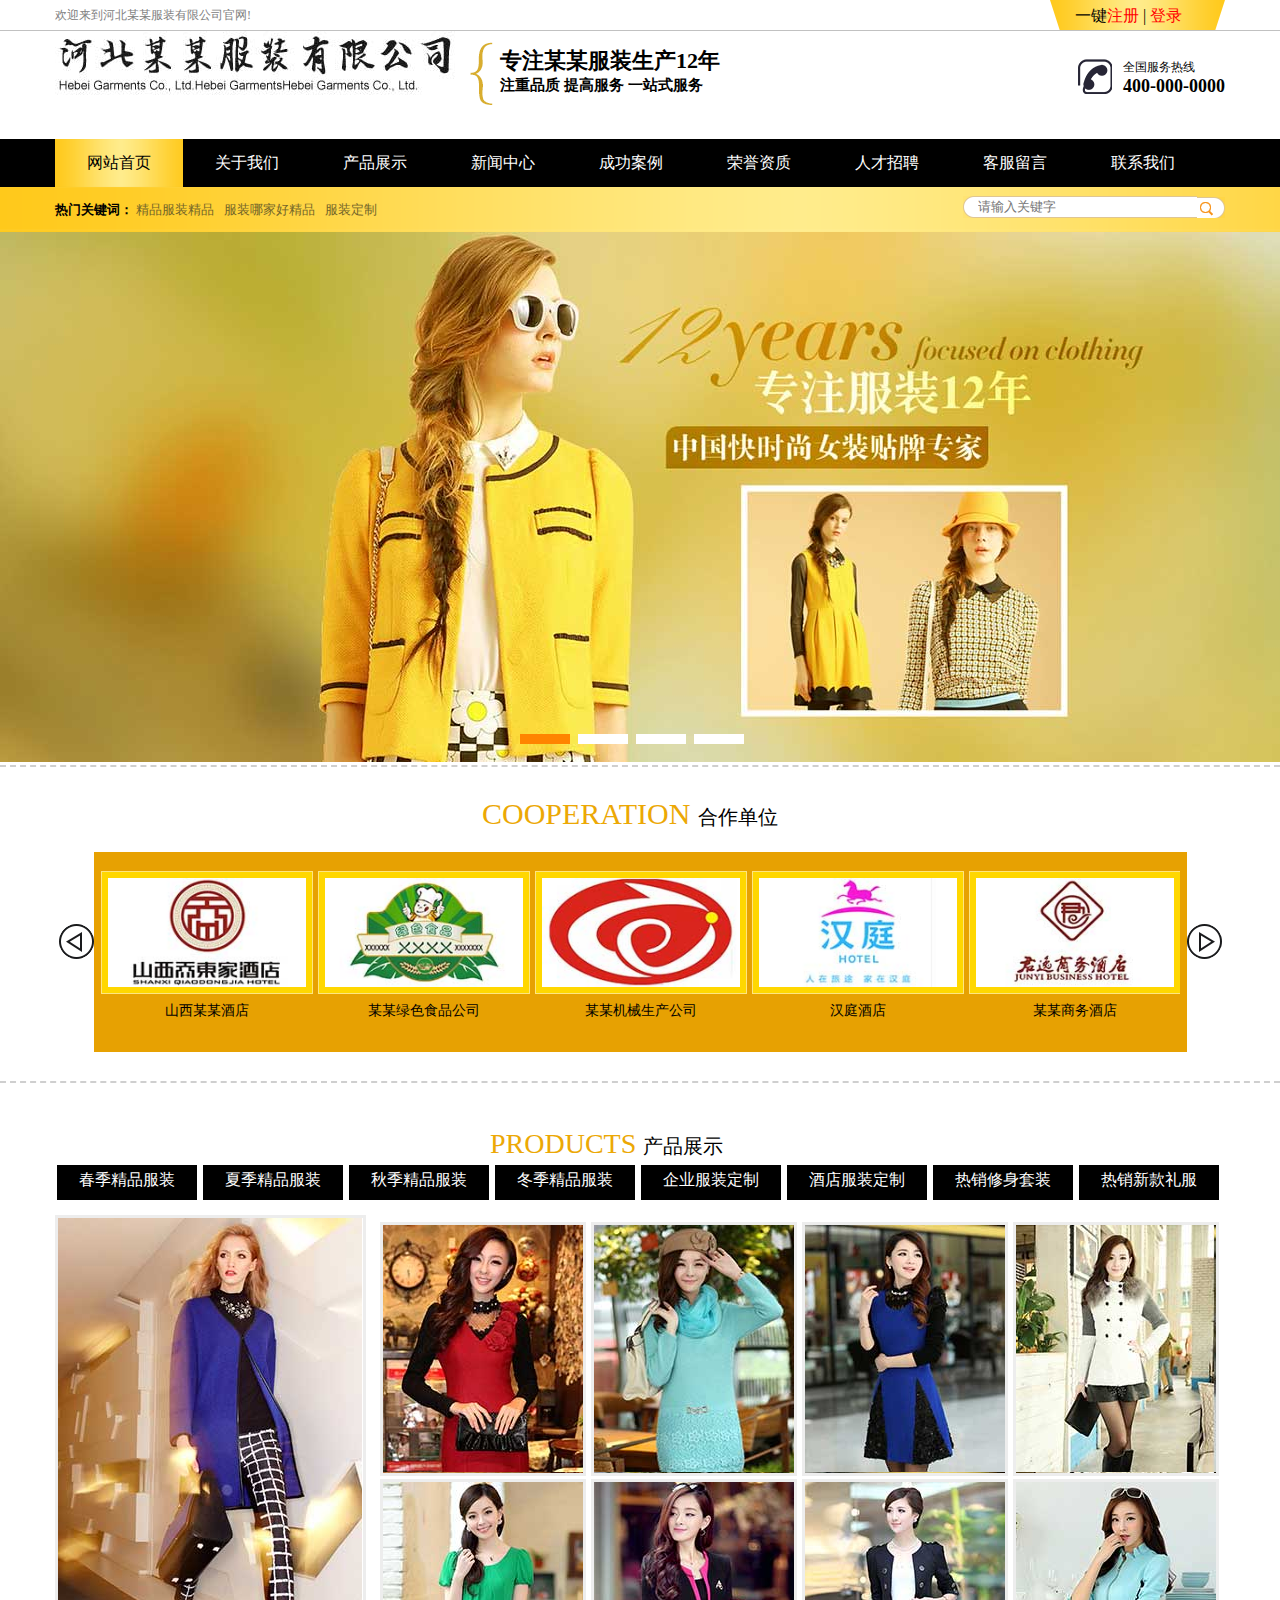
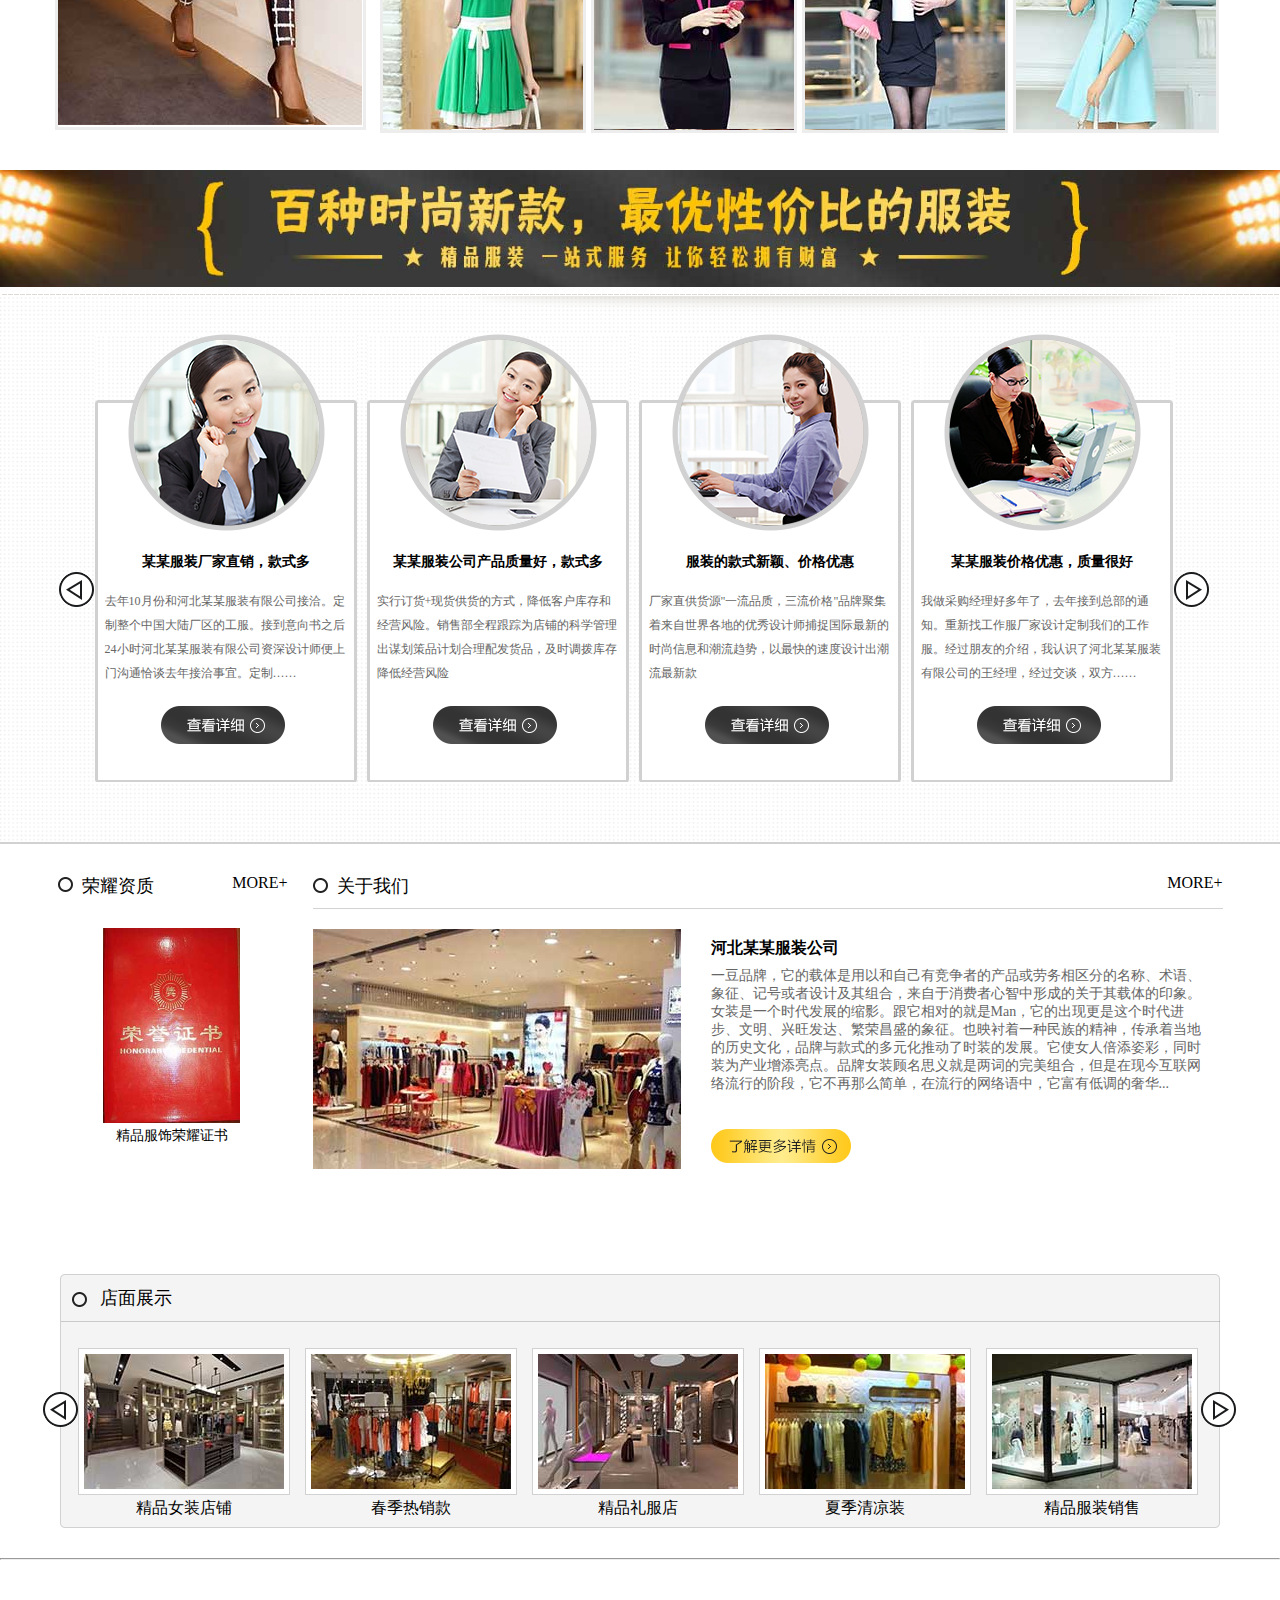
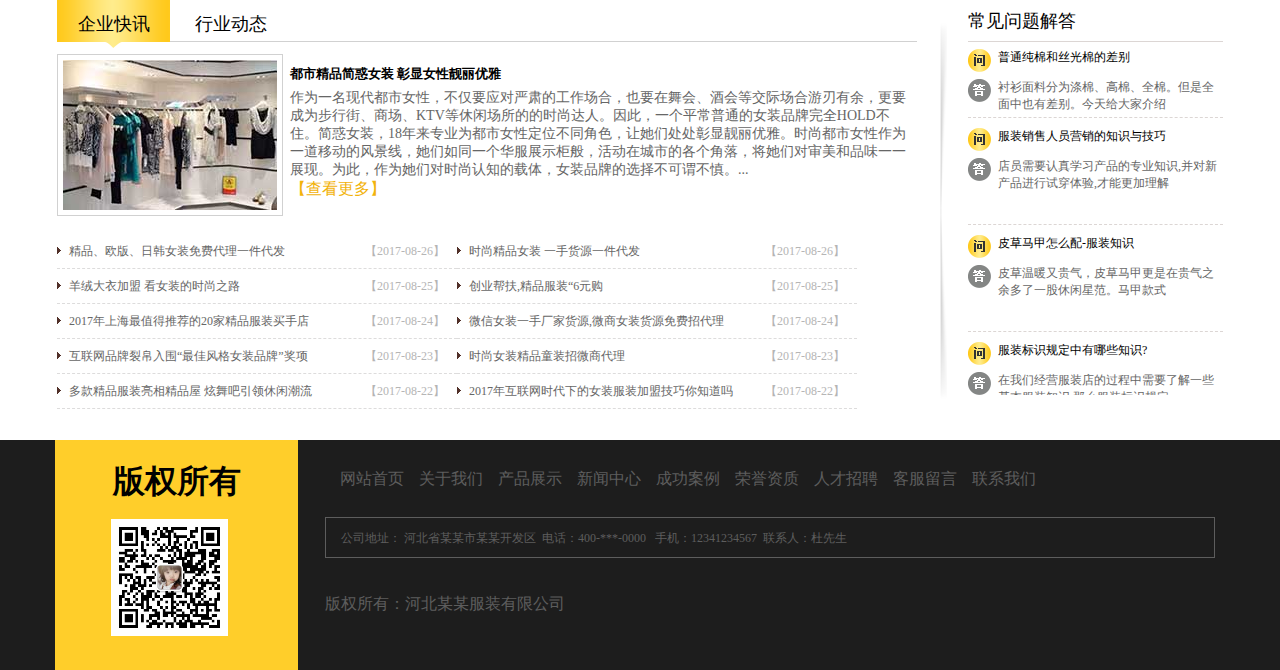
<file: index.html>
<!DOCTYPE html>
<html lang="en">
<head>
	<meta charset="UTF-8">
	<meta name="viewport" content="width=device-width, initial-scale=1, maximum-scale=1, user-scalable=no">
	<title>index</title>
	<link rel="stylesheet" href="style/base.css">
	<link rel="stylesheet" href="style/index.css">
</head>
<body>
	<!-- 头部 -->
	<div class="top" id="top">

	</div>
	
	<div class="banner">
		<div class="img">
			<img src="img/banner1.jpg" alt="">
			<img src="img/banner2.jpg" alt="">
			<img src="img/banner3.jpg" alt="">
			<img src="img/banner4.jpg" alt="">
		</div>
		<ul>
			<li><a href=""></a></li>
			<li><a href=""></a></li>
			<li><a href=""></a></li>
			<li><a href=""></a></li>
		</ul>
	</div>
	<div class="cooperation-content">
		<div class="cooperating-top md">
			COOPERATION
			<span>合作单位</span>
		</div>
		<div class="cooperation md">
			<div class="cooperation-lf lf" id="cooperation-lf"></div>
			<div class="cooperation-md lf" id="cooperation-md">
				<div class="contianer-md md" id="contianer-md">
					<ul id="cooperation-u1">
						<li><a href="">
							<img src="img/h1.jpg" alt="">
							<span>山西某某酒店</span></a></li>
						<li><a href="">
							<img src="img/h2.jpg" alt="">
							<span>某某绿色食品公司</span></a></li>
						<li><a href=""><img src="img/h3.jpg" alt="">
							<span>某某机械生产公司</span></a></li>
						<li><a href="">
							<img src="img/h4.jpg" alt="">
							<span>汉庭酒店</span></a></li>
						<li><a href="">
							<img src="img/h5.jpg" alt="">
							<span>某某商务酒店</span></a></li>
						<li><a href="">
							<img src="img/h6.jpg" alt="">
							<span>某某物业服务公司</span></a></li>
					</ul>

					<ul id="cooperation-u2">
						<li><a href="">
							<img src="img/h1.jpg" alt="">
							<span>山西某某酒店</span></a></li>
						<li><a href="">
							<img src="img/h2.jpg" alt="">
							<span>某某绿色食品公司</span></a></li>
						<li><a href=""><img src="img/h3.jpg" alt="">
							<span>某某机械生产公司</span></a></li>
						<li><a href="">
							<img src="img/h4.jpg" alt="">
							<span>汉庭酒店</span></a></li>
						<li><a href="">
							<img src="img/h5.jpg" alt="">
							<span>某某商务酒店</span></a></li>
						<li><a href="">
							<img src="img/h6.jpg" alt="">
							<span>某某物业服务公司</span></a></li>
					</ul>
				</div>
			</div>
			<div class="cooperation-ri ri" id="cooperation-ri"></div>
		</div>
	</div>
	<!-- 菜单 -->
	<div class="container" style="height: auto; width: 100%;">
		<!-- 产品展示 -->
		<div class="products-content">
			<div class="products md">
				PRODUCTS
				<span>产品展示</span>
			</div>
		</div>
		<div class="show md">
			<ul>
				<li><a href="">春季精品服装</a></li>
				<li><a href="">夏季精品服装</a></li>
				<li><a href="">秋季精品服装</a></li>
				<li><a href="">冬季精品服装</a></li>
				<li><a href="">企业服装定制</a></li>
				<li><a href="">酒店服装定制</a></li>
				<li><a href="">热销修身套装</a></li>
				<li><a href="">热销新款礼服</a></li>
			</ul>
		</div>
		<div class="showimg md">
			<div class="showlf lf">
				<img src="img/c1.jpg" alt="">
				<div class="bg">
					<a href="">
						<img src="img/rx_but01.gif" alt="">
					</a>
					<a href="">
						<img src="img/rx_but02.gif" alt="">
					</a>
				</div>
			</div>
			<div class="showri ri">
				<ul class="showtop">
					<li><a href="">
						<span>精品女装礼服</span>
					</a></li>
					<li><a href="">
						<span>春季精品女装</span>
					</a></li>
					<li><a href="">
						<span>秋季热销女装</span>
					</a></li>
					<li><a href="">
						<span>热销新款女装</span>
					</a></li>
				</ul>

				<ul class="showbottom">
					<li><a href="">
						<span>夏季精品服装</span>
					</a></li>
					<li><a href="">
						<span>企业精品服装</span>
					</a></li>
					<li><a href="">
						<span>办公室精品服装</span>
					</a></li>
					<li><a href="">
						<span>热销精品服装</span>
					</a></li>
				</ul>
			</div>
		</div>
	<div class="img">
		<img src="img/ys01.jpg" alt="">
	</div>
	</div>
	<!-- 专业 -->
	<div class="zybg">
		<div class="zy md" id="zy">
			<div class="zy-lf lf" id="zy-lf"></div>
			<div class="zy-md lf" id="zy-md">
				<div class="zy-show" id="zy-show">
					<ul id="zyshow1">
						<li>
							<img src="img/k1.png" alt="">
							<h5>某某服装厂家直销，款式多</h5>
							<p>去年10月份和河北某某服装有限公司接洽。定制整个中国大陆厂区的工服。接到意向书之后24小时河北某某服装有限公司资深设计师便上门沟通恰谈去年接洽事宜。定制……</p>
							<a href=""></a>
						</li>
						<li>
							<img src="img/k2.png" alt="">
							<h5>某某服装公司产品质量好，款式多</h5>
							<p>实行订货+现货供货的方式，降低客户库存和经营风险。销售部全程跟踪为店铺的科学管理出谋划策品计划合理配发货品，及时调拨库存降低经营风险</p>
							<a href=""></a>
						</li>
						<li>
							<img src="img/k3.png" alt="">
							<h5>服装的款式新颖、价格优惠</h5>
							<p>厂家直供货源"一流品质，三流价格"品牌聚集着来自世界各地的优秀设计师捕捉国际最新的时尚信息和潮流趋势，以最快的速度设计出潮流最新款</p>
							<a href=""></a>
						</li>
						<li>
							<img src="img/k4.png" alt="">
							<h5>某某服装价格优惠，质量很好</h5>
							<p>我做采购经理好多年了，去年接到总部的通知。重新找工作服厂家设计定制我们的工作服。经过朋友的介绍，我认识了河北某某服装有限公司的王经理，经过交谈，双方……</p>
							<a href=""></a>
						</li>
					</ul>
					<ul>
						<li>
							<img src="img/k1.png" alt="">
							<h5>某某服装厂家直销，款式多</h5>
							<p>去年10月份和河北某某服装有限公司接洽。定制整个中国大陆厂区的工服。接到意向书之后24小时河北某某服装有限公司资深设计师便上门沟通恰谈去年接洽事宜。定制……</p>
							<a href=""></a>
						</li>
						<li>
							<img src="img/k2.png" alt="">
							<h5>某某服装公司产品质量好，款式多</h5>
							<p>实行订货+现货供货的方式，降低客户库存和经营风险。销售部全程跟踪为店铺的科学管理出谋划策品计划合理配发货品，及时调拨库存降低经营风险</p>
							<a href=""></a>
						</li>
						<li>
							<img src="img/k3.png" alt="">
							<h5>服装的款式新颖、价格优惠</h5>
							<p>厂家直供货源"一流品质，三流价格"品牌聚集着来自世界各地的优秀设计师捕捉国际最新的时尚信息和潮流趋势，以最快的速度设计出潮流最新款</p>
							<a href=""></a>
						</li>
						<li>
							<img src="img/k4.png" alt="">
							<h5>某某服装价格优惠，质量很好</h5>
							<p>我做采购经理好多年了，去年接到总部的通知。重新找工作服厂家设计定制我们的工作服。经过朋友的介绍，我认识了河北某某服装有限公司的王经理，经过交谈，双方……</p>
							<a href=""></a>
						</li>
					</ul>
				</div>
			</div>
			<div class="zy-ri lf" id="zy-ri"></div>
		</div>
	</div>
	<!-- 资质 -->
	<div class="zizhi">
		<div class="zizhi-md md">
			<div class="zizhi-lf lf">
				<div class="xinyu">
					<div class="yy">
						<span>
							<img src="img/zz_ico01.gif" alt="">
						</span>
						<a href="" class="">荣耀资质</a>
						<a href="" class="a1 ri">MORE+</a>
					</div>
					<div class="zhengshu" id="zhengshu">
						<div class="zs-con" id="zs-con">
							<ul >
								<li><a href="">
									<img src="img/r1.jpg" alt="">
									<span>精品服饰荣耀证书</span>
								</a></li>
								<li><a href="">
									<img src="img/r2.jpg" alt="">
									<span>精品服装质量认证</span>
								</a></li>
							</ul>
							<ul >
								<li><a href="">
									<img src="img/r1.jpg" alt="">
									<span>精品服饰荣耀证书</span>
								</a></li>
								<li><a href="">
									<img src="img/r2.jpg" alt="">
									<span>精品服装质量认证</span>
								</a></li>
							</ul>
						</div>
					</div>
				</div>
			</div>
			<div class="zizhi-ri ri">
				<div class="zz-top">
					<span>
						<img src="img/zz_ico01.gif" alt="">
					</span>
					<a href="">关于我们</a>
					<a href="" class="a1 ri">MORE+</a>
				</div>
				<div class="zz-btm">
					<div class="about lf">
						<img src="img/about.jpg" alt="">
					</div>
					<div class="about-ri ri">
						<a href=""><h4>河北某某服装公司</h4></a>
						<p>一豆品牌，它的载体是用以和自己有竞争者的产品或劳务相区分的名称、术语、象征、记号或者设计及其组合，来自于消费者心智中形成的关于其载体的印象。女装是一个时代发展的缩影。跟它相对的就是Man，它的出现更是这个时代进步、文明、兴旺发达、繁荣昌盛的象征。也映衬着一种民族的精神，传承着当地的历史文化，品牌与款式的多元化推动了时装的发展。它使女人倍添姿彩，同时装为产业增添亮点。品牌女装顾名思义就是两词的完美组合，但是在现今互联网络流行的阶段，它不再那么简单，在流行的网络语中，它富有低调的奢华...</p>
						<a href="" class="xiangqing"></a>
					</div>
				</div>
			</div>
		</div>
	</div>
	<!-- 店面展示 -->
	<div class="storshow">
		<div class="sstop">店面展示</div>
		<div class="ssbtm">
			<div class="ss-lf" id="ss-lf"></div>
			<div class="ss" id="ss">
				<div class="sscon" id="sscon">
					<ul class="lf" id="lf">
						<li>
							<img src="img/g1.jpg" alt="">
							<span>精品女装店铺</span>
						</li>
						<li>
							<img src="img/g2.jpg" alt="">
							<span>春季热销款</span>
						</li>
						<li>
							<img src="img/g3.jpg" alt="">
							<span>精品礼服店</span>
						</li>
						<li>
							<img src="img/g4.jpg" alt="">
							<span>夏季清凉装</span>
						</li>
						<li>
							<img src="img/g5.jpg" alt="">
							<span>精品服装销售</span>
						</li>
					</ul>
					<ul>
						<li>
							<img src="img/g1.jpg" alt="">
							<span>精品女装店铺</span>
						</li>
						<li>
							<img src="img/g2.jpg" alt="">
							<span>春季热销款</span>
						</li>
						<li>
							<img src="img/g3.jpg" alt="">
							<span>精品礼服店</span>
						</li>
						<li>
							<img src="img/g4.jpg" alt="">
							<span>夏季清凉装</span>
						</li>
						<li>
							<img src="img/g5.jpg" alt="">
							<span>精品服装销售</span>
						</li>
					</ul>
				</div>
				
			</div>
			<div class="ss-ri" id="ss-ri"></div>
		</div>
	</div>
	<hr>
	<div class="kuaixun md">
		<div class="kxlf lf">
			<div class="kxtop">
				<a href="">企业快讯</a>
				<a href="">行业动态</a>
			</div>
			<div class="kxcon">
				<div class="kx">
					<div class="kx-top">
						<div class="kxt-img lf">
							<img src="img/n1.jpg" alt="">
						</div>
						<div class="kxt-xq ri">
							<h5>都市精品简惑女装 彰显女性靓丽优雅</h5>
							<p>作为一名现代都市女性，不仅要应对严肃的工作场合，也要在舞会、酒会等交际场合游刃有余，更要成为步行街、商场、KTV等休闲场所的的时尚达人。因此，一个平常普通的女装品牌完全HOLD不住。简惑女装，18年来专业为都市女性定位不同角色，让她们处处彰显靓丽优雅。时尚都市女性作为一道移动的风景线，她们如同一个华服展示柜般，活动在城市的各个角落，将她们对审美和品味一一展现。为此，作为她们对时尚认知的载体，女装品牌的选择不可谓不慎。...</p>
							<a href="">【查看更多】</a>
						</div>
					</div>
					<div class="kx-btn">
						<ul>
							<li>
								<a href="">精品、欧版、日韩女装免费代理一件代发</a>
								<span>【2017-08-26】</span>
							</li>
							<li>
								<a href="">时尚精品女装 一手货源一件代发</a>
								<span>【2017-08-26】</span>
							</li>
							<li>
								<a href="">羊绒大衣加盟 看女装的时尚之路</a>
								<span>【2017-08-25】</span>
							</li>
							<li>
								<a href="">创业帮扶,精品服装“6元购</a>
								<span>【2017-08-25】</span>
							</li>
							<li>
								<a href="">2017年上海最值得推荐的20家精品服装买手店</a>
								<span>【2017-08-24】</span>
							</li>
							<li>
								<a href="">微信女装一手厂家货源,微商女装货源免费招代理</a>
								<span>【2017-08-24】</span>
							</li>
							<li>
								<a href="">互联网品牌裂帛入围“最佳风格女装品牌”奖项</a>
								<span>【2017-08-23】</span>
							</li>
							<li>
								<a href="">时尚女装精品童装招微商代理</a>
								<span>【2017-08-23】</span>
							</li>
							<li>
								<a href="">多款精品服装亮相精品屋 炫舞吧引领休闲潮流</a>
								<span>【2017-08-22】</span>
							</li>
							<li>
								<a href="">2017年互联网时代下的女装服装加盟技巧你知道吗</a>
								<span>【2017-08-22】</span>
							</li>
						</ul>
					</div>
				</div>
				<div class="hy">
					<div class="hy-top">
						<div class="hyt-img lf">
							<img src="img/n2.jpg" alt="">
						</div>
						<div class="hyt-xq ri">
							<h5>大型商场品牌服装开始换季 春夏款打折力度大</h5>
							<p>正价卖1000多元的衣服现在打折只卖300多元。记者从服装市场了解到，夏日里很多服装品牌已经开始换季，秋冬装上市的同时春夏款开始打折销售，此时消费者购买心仪品牌的服装挺划算。 　　记者昨天走访本市几家大型商场看到，几乎所有品牌服装都开始了换季，随着秋冬装的上市，春夏款服装开始打折销售，江南布衣、米盖尔等品牌都有大力度折扣，有的夏季款服装价格甚至只是前一阵刚上市的一半。与此同时，源于欧洲的一些大品牌服装也迎来折扣季，意大利的MAX MARA、法国的亚卡迪等也都开始打折，吸引不少市民海外代购。...</p>
							<a href="">【查看更多】</a>
						</div>
					</div>
					<div class="hy-btn">
						<ul>
							<li>
								<a href="">温州调研服装产业:向时尚产业升级 为时尚之都添彩</a>
								<span>【2017-08-26】</span>
							</li>
							<li>
								<a href="">服装行业竞争激烈 行业品牌需转型升级获高市场</a>
								<span>【2017-08-26】</span>
							</li>
							<li>
								<a href="">服装培训细说对结构设计、裁剪和缝制的理解</a>
								<span>【2017-08-25】</span>
							</li>
							<li>
								<a href="">美伦美奂蒙古族服装服饰大赛颁奖盛典闪耀青城</a>
								<span>【2017-08-25】</span>
							</li>
							<li>
								<a href="">纺织服装行业深度报告:总需求平衡下结构性短缺导致棉花</a>
								<span>【2017-08-24】</span>
							</li>
							<li>
								<a href="">女王的衣橱:白金汉宫展出女王服装</a>
								<span>【2017-08-24】</span>
							</li>
							<li>
								<a href="">细说服装设计中服装面料基础知识</a>
								<span>【2017-08-23】</span>
							</li>
							<li>
								<a href="">服装店铺——装修装饰设计完全攻略</a>
								<span>【2017-08-23】</span>
							</li>
							<li>
								<a href="">长款蕾丝一步裙搭配-服装知识</a>
								<span>【2017-08-22】</span>
							</li>
							<li>
								<a href="">服装创意设计专业目前的市场需求分析</a>
								<span>【2017-08-22】</span>
							</li>
						</ul>
					</div>
				</div>
			</div>
		</div>
		<div class="kxri ri">
			<div class="kxritop">
				常见问题解答
			</div>
			<div class="kxribtm" id="kxribtm">
				<div class="kxricon">
					<ul>
						<li>
							<s>+</s><a href="">普通纯棉和丝光棉的差别</a>
							<span>衬衫面料分为涤棉、高棉、全棉。但是全面中也有差别。今天给大家介绍</span>
						</li>
						<li>
							<a href="">服装销售人员营销的知识与技巧</a>
							<span>店员需要认真学习产品的专业知识,并对新产品进行试穿体验,才能更加理解</span>
						</li>
						<li>
							<a href="">皮草马甲怎么配-服装知识</a>
							<span>皮草温暖又贵气，皮草马甲更是在贵气之余多了一股休闲星范。马甲款式</span>
						</li>
						<li>
							<a href="">服装标识规定中有哪些知识?</a>
							<span>在我们经营服装店的过程中需要了解一些基本服装知识,那么服装标识规定</span>
						</li>
					</ul>
					<ul>
						<li>
							<a href="">普通纯棉和丝光棉的差别</a>
							<span>衬衫面料分为涤棉、高棉、全棉。但是全面中也有差别。今天给大家介绍</span>
						</li>
						<li>
							<a href="">服装销售人员营销的知识与技巧</a>
							<span>店员需要认真学习产品的专业知识,并对新产品进行试穿体验,才能更加理解</span>
						</li>
						<li>
							<a href="">皮草马甲怎么配-服装知识</a>
							<span>皮草温暖又贵气，皮草马甲更是在贵气之余多了一股休闲星范。马甲款式</span>
						</li>
						<li>
							<a href="">服装标识规定中有哪些知识?</a>
							<span>在我们经营服装店的过程中需要了解一些基本服装知识,那么服装标识规定</span>
						</li>
					</ul>
				</div>
			</div>
			
		</div>
	</div>
	<footer id="footer">
		
	</footer>
	<!-- 返回顶部 -->
	<div class="tip" onclick="tip()"></div>
	<script src="js/jquery.js"></script>
	<script src="js/ajax.js"></script>
	<script src="js/headerandfooter.js"></script>
	<script src="js/index.js"></script>
</body>
</html>
</file>
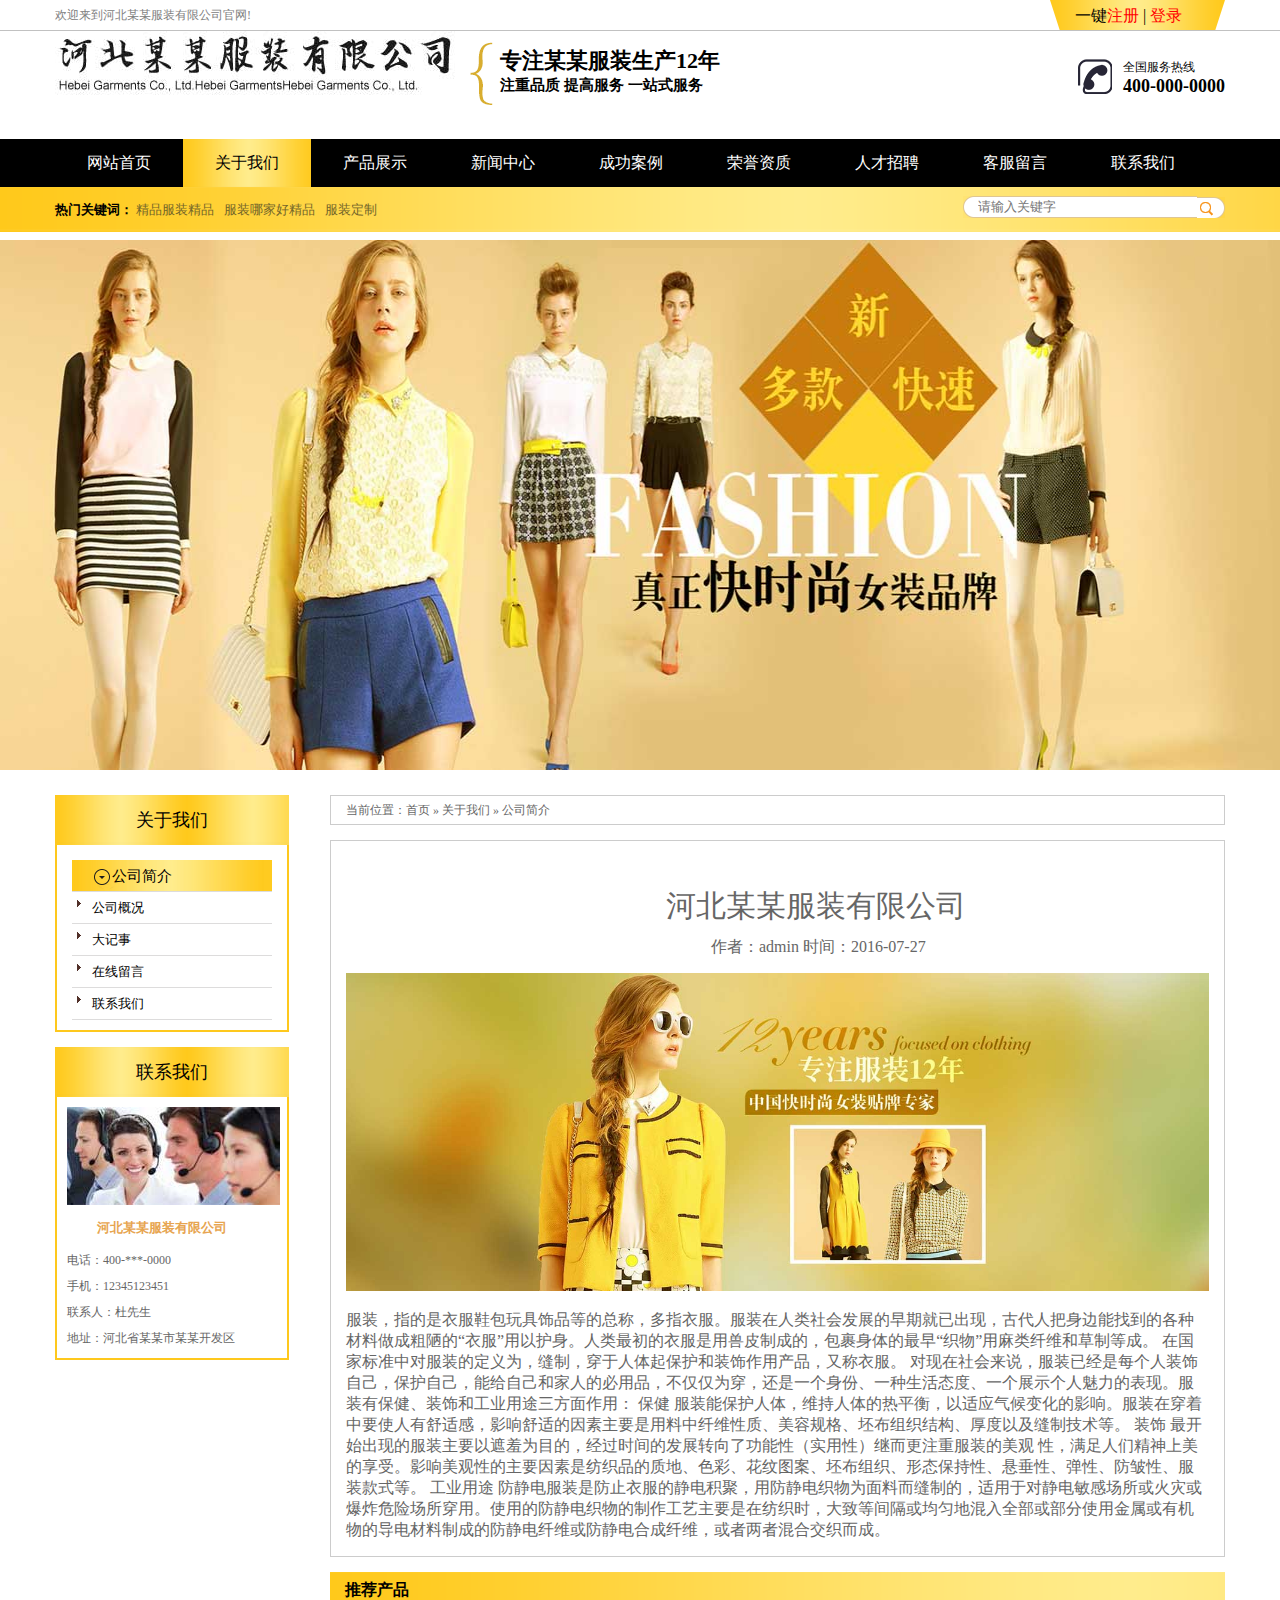
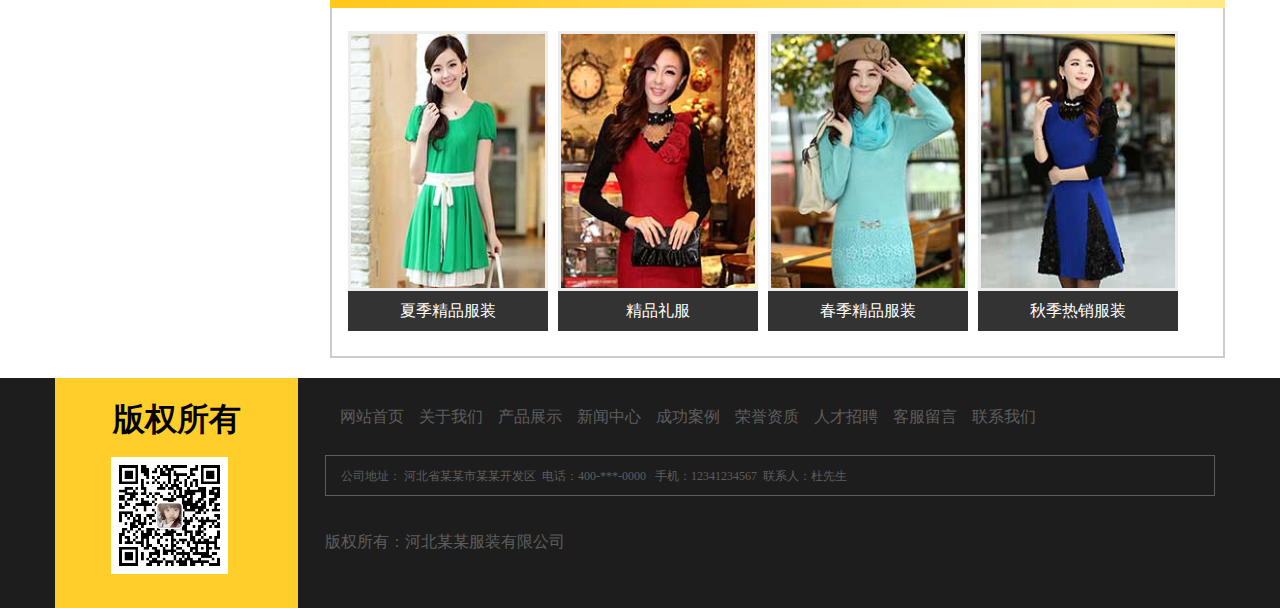
<file: about.html>
<!DOCTYPE html>
<html lang="en">
<head>
	<meta charset="UTF-8">
	<title>about</title>
	<link rel="stylesheet" href="style/base.css">
	<link rel="stylesheet" href="style/about.css">
	<script src="js/jquery.js"></script>
	<script src="js/about.js"></script>
</head>
<body>
<!-- 顶部 -->
	<div class="top" id="top">
	
	</div>
	<div class="img">
		<img src="img/banner2.jpg" alt="">
	</div>
	<div class="container md">
		<div class="conlf lf">
			<div class="conlf-top">
				<div class="aboutme">
					关于我们
				</div>
				<ul>
					<li class="aboutfirst"><a href="">公司简介</a></li>
					<li><a href="">公司概况</a></li>
					<li><a href="">大记事</a></li>
					<li><a href="">在线留言</a></li>
					<li><a href="">联系我们</a></li>
				</ul>
			</div>
			<div class="conlf-btm">
				<div class="lianxi">联系我们</div>
				<div class="lxcon">
					<img src="img/CatactUs.jpg" alt="">
					<div class="lxcon-btm">
						<h5>河北某某服装有限公司</h5>
						<p>电话：400-***-0000</p>
						<p>手机：12345123451</p>
						<p>联系人：杜先生</p>
						<p>地址：河北省某某市某某开发区</p>
					</div>
				</div>
			</div>
		</div>
		<div class="conri ri">
			<div class="weizhi">
				当前位置：<a href="">首页</a>&nbsp;»&nbsp;<a href="">关于我们</a>&nbsp;»&nbsp;<a href="">公司简介</a>
			</div>
			<div class="jianjie">
				<h1>河北某某服装有限公司</h1>
				<span>作者：admin   时间：2016-07-27</span>
				<div class="jjimg">
					<img src="img/banner1.jpg" alt="">
				</div>
				<p>服装，指的是衣服鞋包玩具饰品等的总称，多指衣服。服装在人类社会发展的早期就已出现，古代人把身边能找到的各种材料做成粗陋的“衣服”用以护身。人类最初的衣服是用兽皮制成的，包裹身体的最早“织物”用麻类纤维和草制等成。 在国家标准中对服装的定义为，缝制，穿于人体起保护和装饰作用产品，又称衣服。 对现在社会来说，服装已经是每个人装饰自己，保护自己，能给自己和家人的必用品，不仅仅为穿，还是一个身份、一种生活态度、一个展示个人魅力的表现。服装有保健、装饰和工业用途三方面作用： 保健 服装能保护人体，维持人体的热平衡，以适应气候变化的影响。服装在穿着中要使人有舒适感，影响舒适的因素主要是用料中纤维性质、美容规格、坯布组织结构、厚度以及缝制技术等。 装饰 最开始出现的服装主要以遮羞为目的，经过时间的发展转向了功能性（实用性）继而更注重服装的美观 性，满足人们精神上美的享受。影响美观性的主要因素是纺织品的质地、色彩、花纹图案、坯布组织、形态保持性、悬垂性、弹性、防皱性、服装款式等。 工业用途 防静电服装是防止衣服的静电积聚，用防静电织物为面料而缝制的，适用于对静电敏感场所或火灾或爆炸危险场所穿用。使用的防静电织物的制作工艺主要是在纺织时，大致等间隔或均匀地混入全部或部分使用金属或有机物的导电材料制成的防静电纤维或防静电合成纤维，或者两者混合交织而成。</p>
			</div>
			<div class="product">
				<div class="pdtop">推荐产品</div>
				<div class="pdbtm">
					<dl>
						<dt><a href="">
							<img src="img/c6.jpg" alt="">
						</a></dt>
						<dd><a href="">夏季精品服装</a></dd>
					</dl>
					<dl>
						<dt><a href="">
							<img src="img/c2.jpg" alt="">
						</a></dt>
						<dd><a href="">精品礼服</a></dd>
					</dl>
					<dl>
						<dt><a href="">
							<img src="img/c3.jpg" alt="">
						</a></dt>
						<dd><a href="">春季精品服装</a></dd>
					</dl>
					<dl>
						<dt><a href="">
							<img src="img/c4.jpg" alt="">
						</a></dt>
						<dd><a href="">秋季热销服装</a></dd>
					</dl>
				</div>
			</div>
		</div>
		<div class="clear"></div>
	</div>
	<footer id="footer">
		
	</footer>
	<!-- 返回顶部 -->
	<div class="tip" onclick="tip()"></div>
	<script src="js/ajax.js"></script>
	<script src="js/headerandfooter.js"></script>
	
</body>
</html>
</file>
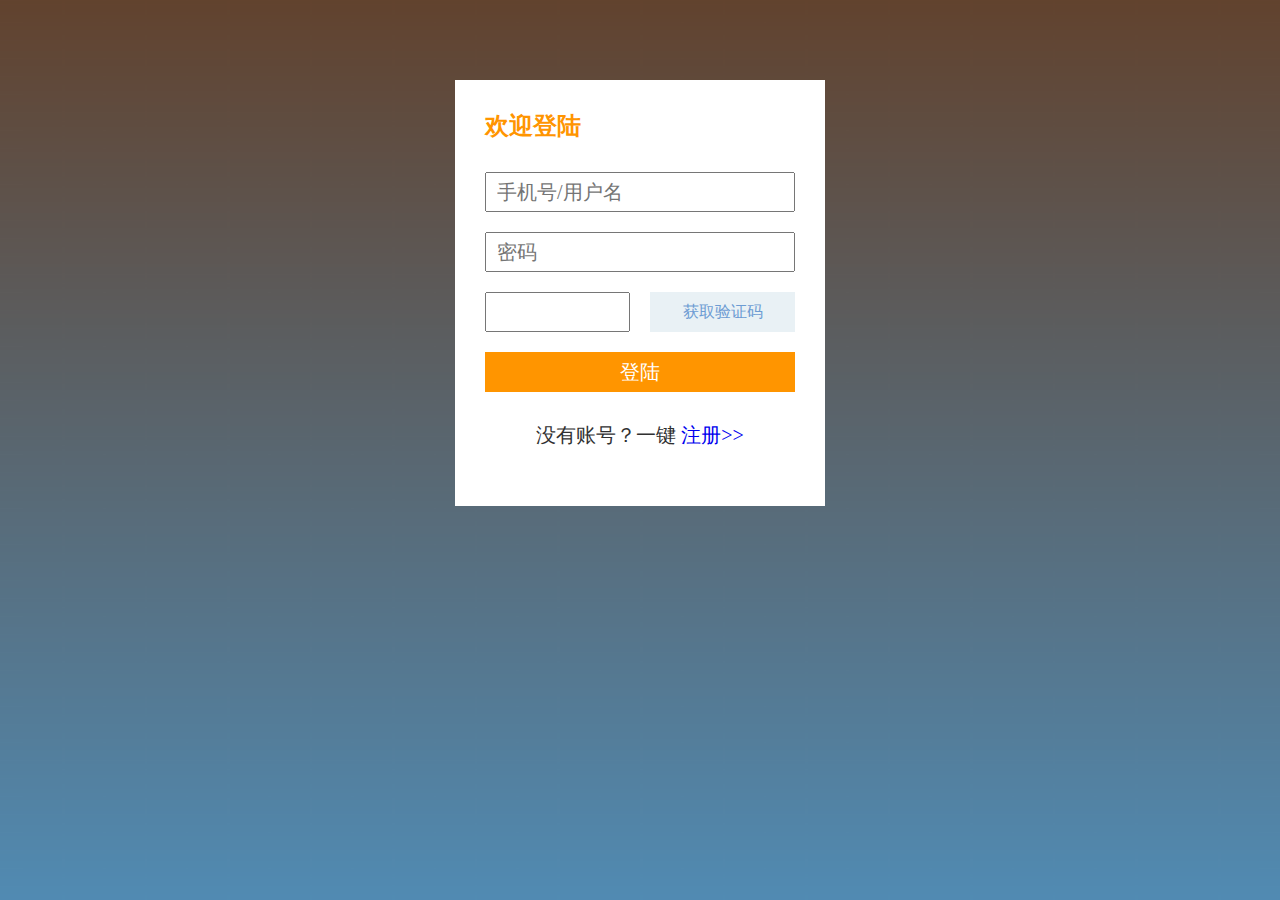
<file: login.html>
<!DOCTYPE html>
<html lang="en">
<head>
	<meta charset="UTF-8">
	<title>login</title>
	<link rel="stylesheet" href="style/login.css">
	<link rel="stylesheet" href="style/base.css">

</head>
<body>
	<div class="login">
		<h2>欢迎登陆</h2>
		<form action="post">
			<input type="text" id="username" placeholder="手机号/用户名">
			<input type="password" id="pwd" placeholder="密码">
			<div class="yanzheng">
				<input type="text">
				<span class="text">获取验证码</span>
				<div class="clear"></div>
			</div>
			<button id="btn">登陆</button>
		</form>
		<div class="regist">没有账号？一键<a href="regist.html" target="-blank"> 注册>></a></div>
	</div>
</body>
</html>
</file>
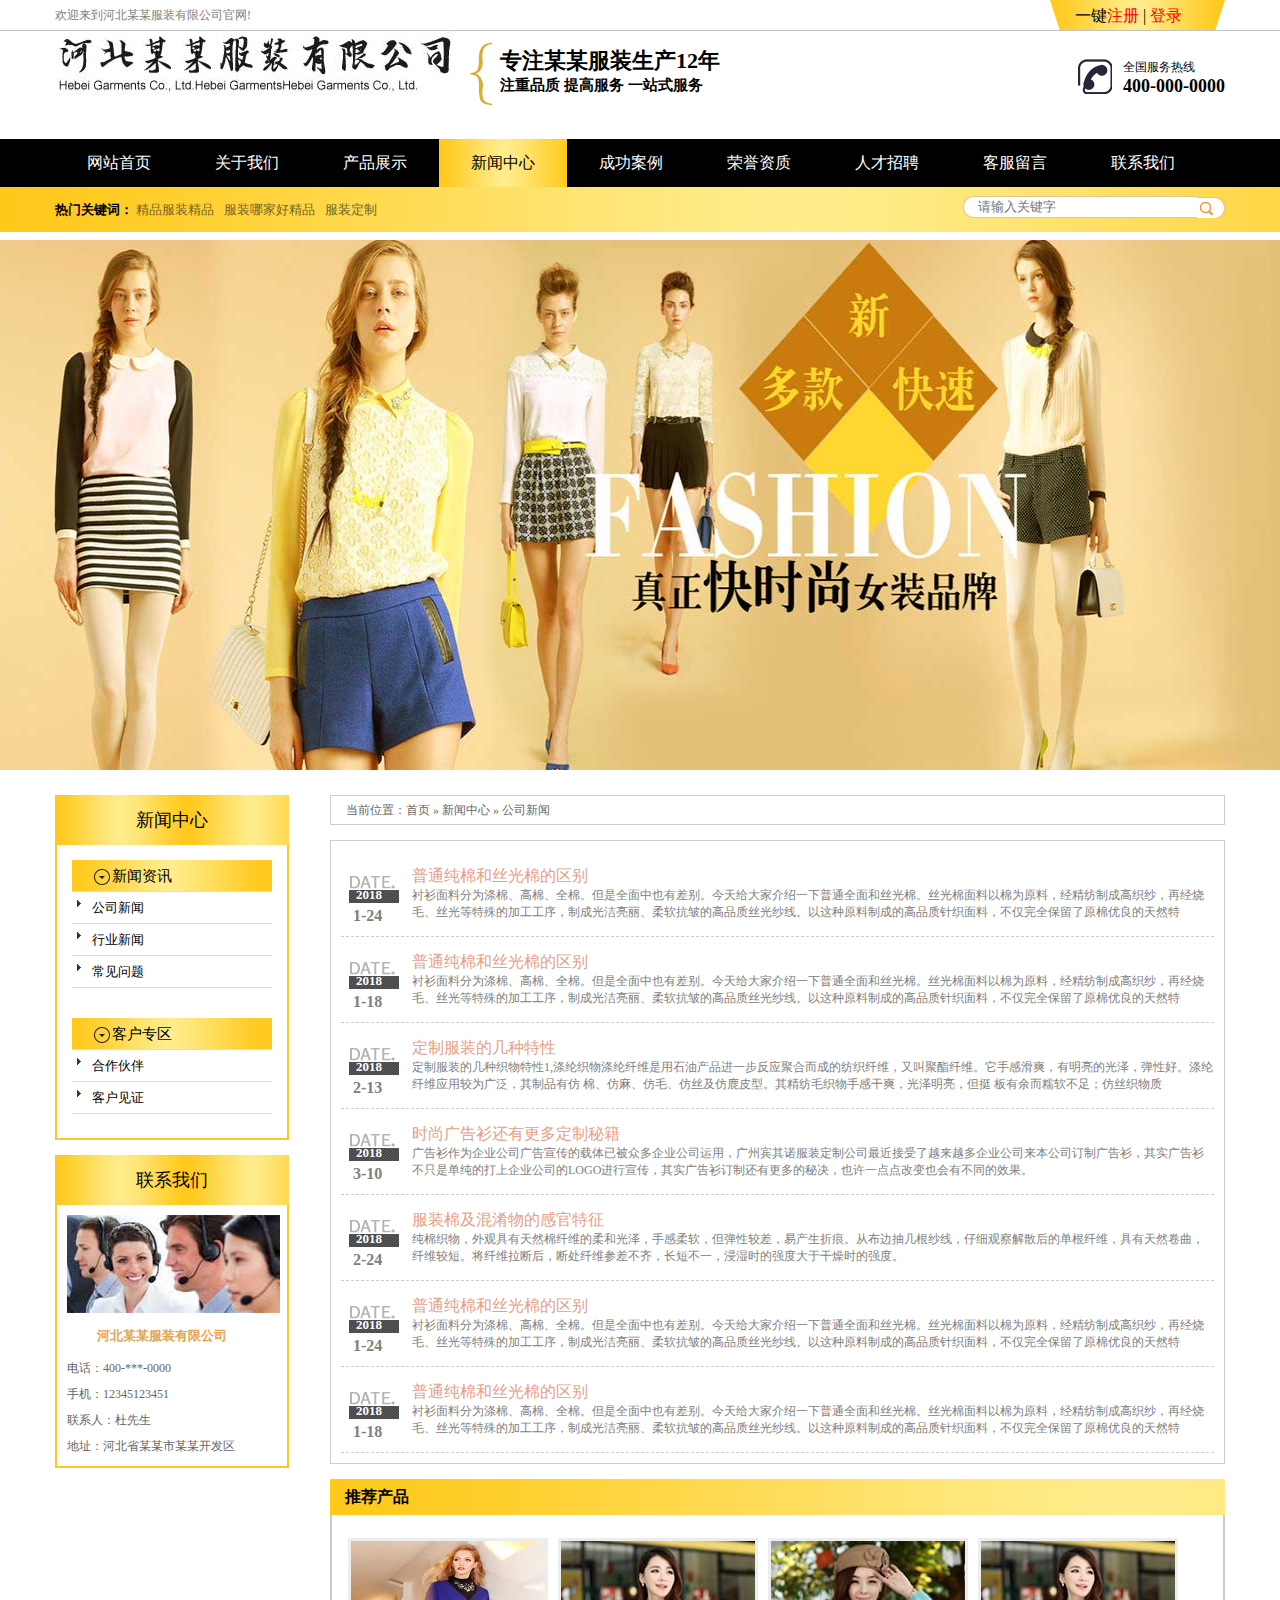
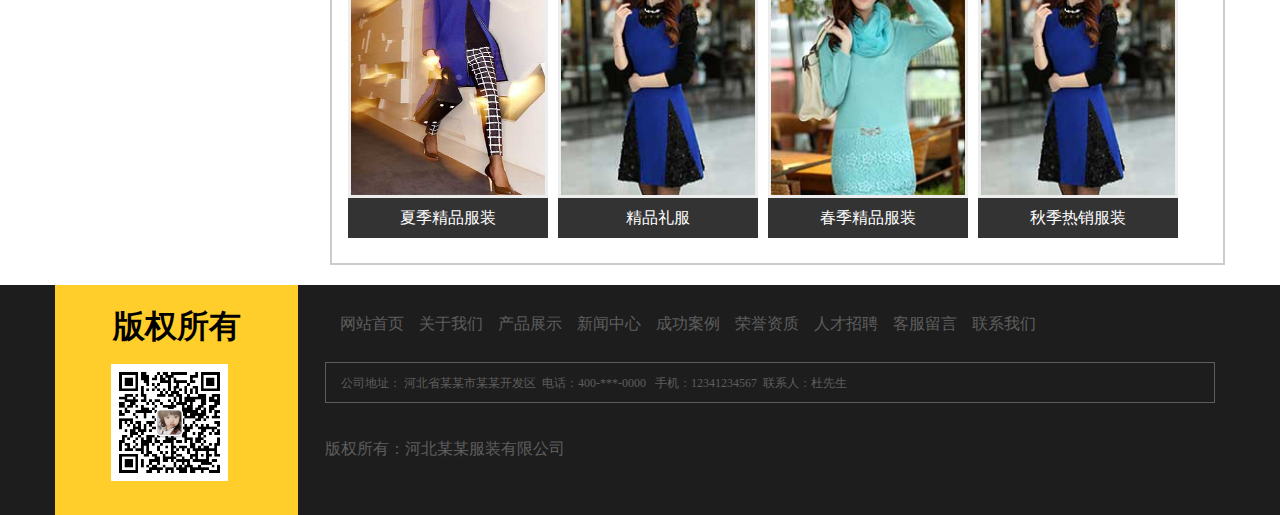
<file: news.html>
<!DOCTYPE html>
<html lang="en">
<head>
	<meta charset="UTF-8">
	<title>news</title>
	<link rel="stylesheet" href="style/base.css">
	<link rel="stylesheet" href="style/news.css">
	<script src="js/jquery.js"></script>
	<script src="js/news.js"></script>
</head>
<body>
<!-- 顶部 -->
	<div class="top" id="top">
	</div>
	<div class="img">
		<img src="img/banner2.jpg" alt="">
	</div>
	<div class="container md">
		<div class="conlf lf">
			<div class="conlf-top">
				<div class="aboutme">
					新闻中心
				</div>
				<ul>
					<li class="aboutfirst"><a href="">新闻资讯</a></li>
					<li><a href="">公司新闻</a></li>
					<li><a href="">行业新闻</a></li>
					<li><a href="">常见问题</a></li>
				</ul>
				<ul>
					<li class="aboutfirst"><a href="">客户专区</a></li>
					<li><a href="">合作伙伴</a></li>
					<li><a href="">客户见证</a></li>
				</ul>
			</div>
			<div class="conlf-btm">
				<div class="lianxi">联系我们</div>
				<div class="lxcon">
					<img src="img/CatactUs.jpg" alt="">
					<div class="lxcon-btm">
						<h5>河北某某服装有限公司</h5>
						<p>电话：400-***-0000</p>
						<p>手机：12345123451</p>
						<p>联系人：杜先生</p>
						<p>地址：河北省某某市某某开发区</p>
					</div>
				</div>
			</div>
		</div>
		<div class="conri ri">
			<div class="weizhi">
				当前位置：<a href="">首页</a>&nbsp;»&nbsp;<a href="">新闻中心</a>&nbsp;»&nbsp;<a href="">公司新闻</a>
			</div>
			<div class="newcon">
				<ul>
					<li>
						<span class="lf">2018
							<strong>1-24</strong>
						</span>
						<a href="">普通纯棉和丝光棉的区别</a>
						<p>衬衫面料分为涤棉、高棉、全棉。但是全面中也有差别。今天给大家介绍一下普通全面和丝光棉。丝光棉面料以棉为原料，经精纺制成高织纱，再经烧毛、丝光等特殊的加工工序，制成光洁亮丽、柔软抗皱的高品质丝光纱线。以这种原料制成的高品质针织面料，不仅完全保留了原棉优良的天然特</p>
					</li>
					<li>
						<span class="lf">2018
							<strong>1-18</strong>
						</span>
						<a href="">普通纯棉和丝光棉的区别</a>
						<p>衬衫面料分为涤棉、高棉、全棉。但是全面中也有差别。今天给大家介绍一下普通全面和丝光棉。丝光棉面料以棉为原料，经精纺制成高织纱，再经烧毛、丝光等特殊的加工工序，制成光洁亮丽、柔软抗皱的高品质丝光纱线。以这种原料制成的高品质针织面料，不仅完全保留了原棉优良的天然特</p>
					</li>
					<li>
						<span class="lf">2018
							<strong>2-13</strong>
						</span>
						<a href="">定制服装的几种特性</a>
						<p>定制服装的几种织物特性1,涤纶织物涤纶纤维是用石油产品进一步反应聚合而成的纺织纤维，又叫聚酯纤维。它手感滑爽，有明亮的光泽，弹性好。涤纶纤维应用较为广泛，其制品有仿 棉、仿麻、仿毛、仿丝及仿鹿皮型。其精纺毛织物手感干爽，光泽明亮，但挺 板有余而糯软不足；仿丝织物质</p>
					</li>
					<li>
						<span class="lf">2018
							<strong>3-10</strong>
						</span>
						<a href="">时尚广告衫还有更多定制秘籍</a>
						<p>广告衫作为企业公司广告宣传的载体已被众多企业公司运用，广州宾其诺服装定制公司最近接受了越来越多企业公司来本公司订制广告衫，其实广告衫不只是单纯的打上企业公司的LOGO进行宣传，其实广告衫订制还有更多的秘决，也许一点点改变也会有不同的效果。</p>
					</li>
					<li>
						<span class="lf">2018
							<strong>2-24</strong>
						</span>
						<a href="">服装棉及混淆物的感官特征</a>
						<p>纯棉织物，外观具有天然棉纤维的柔和光泽，手感柔软，但弹性较差，易产生折痕。从布边抽几根纱线，仔细观察解散后的单根纤维，具有天然卷曲，纤维较短。将纤维拉断后，断处纤维参差不齐，长短不一，浸湿时的强度大于干燥时的强度。</p>
					</li>
					<li>
						<span class="lf">2018
							<strong>1-24</strong>
						</span>
						<a href="">普通纯棉和丝光棉的区别</a>
						<p>衬衫面料分为涤棉、高棉、全棉。但是全面中也有差别。今天给大家介绍一下普通全面和丝光棉。丝光棉面料以棉为原料，经精纺制成高织纱，再经烧毛、丝光等特殊的加工工序，制成光洁亮丽、柔软抗皱的高品质丝光纱线。以这种原料制成的高品质针织面料，不仅完全保留了原棉优良的天然特</p>
					</li>
					<li>
						<span class="lf">2018
							<strong>1-18</strong>
						</span>
						<a href="">普通纯棉和丝光棉的区别</a>
						<p>衬衫面料分为涤棉、高棉、全棉。但是全面中也有差别。今天给大家介绍一下普通全面和丝光棉。丝光棉面料以棉为原料，经精纺制成高织纱，再经烧毛、丝光等特殊的加工工序，制成光洁亮丽、柔软抗皱的高品质丝光纱线。以这种原料制成的高品质针织面料，不仅完全保留了原棉优良的天然特</p>
					</li>
					
				</ul>
			</div>
			<div class="product">
				<div class="pdtop">推荐产品</div>
				<div class="pdbtm">
					<dl>
						<dt><a href="">
							<img src="img/c1.jpg" alt="">
						</a></dt>
						<dd><a href="">夏季精品服装</a></dd>
					</dl>
					<dl>
						<dt><a href="">
							<img src="img/c4.jpg" alt="">
						</a></dt>
						<dd><a href="">精品礼服</a></dd>
					</dl>
					<dl>
						<dt><a href="">
							<img src="img/c3.jpg" alt="">
						</a></dt>
						<dd><a href="">春季精品服装</a></dd>
					</dl>
					<dl>
						<dt><a href="">
							<img src="img/c4.jpg" alt="">
						</a></dt>
						<dd><a href="">秋季热销服装</a></dd>
					</dl>
				</div>
			</div>
		</div>
		<div class="clear"></div>
	</div>
	<footer id="footer">
		
	</footer>
	<!-- 返回顶部 -->
	<div class="tip" onclick="tip()"></div>
	<script src="js/ajax.js"></script>
	<script src="js/headerandfooter.js"></script>
</body>
</html>
</file>
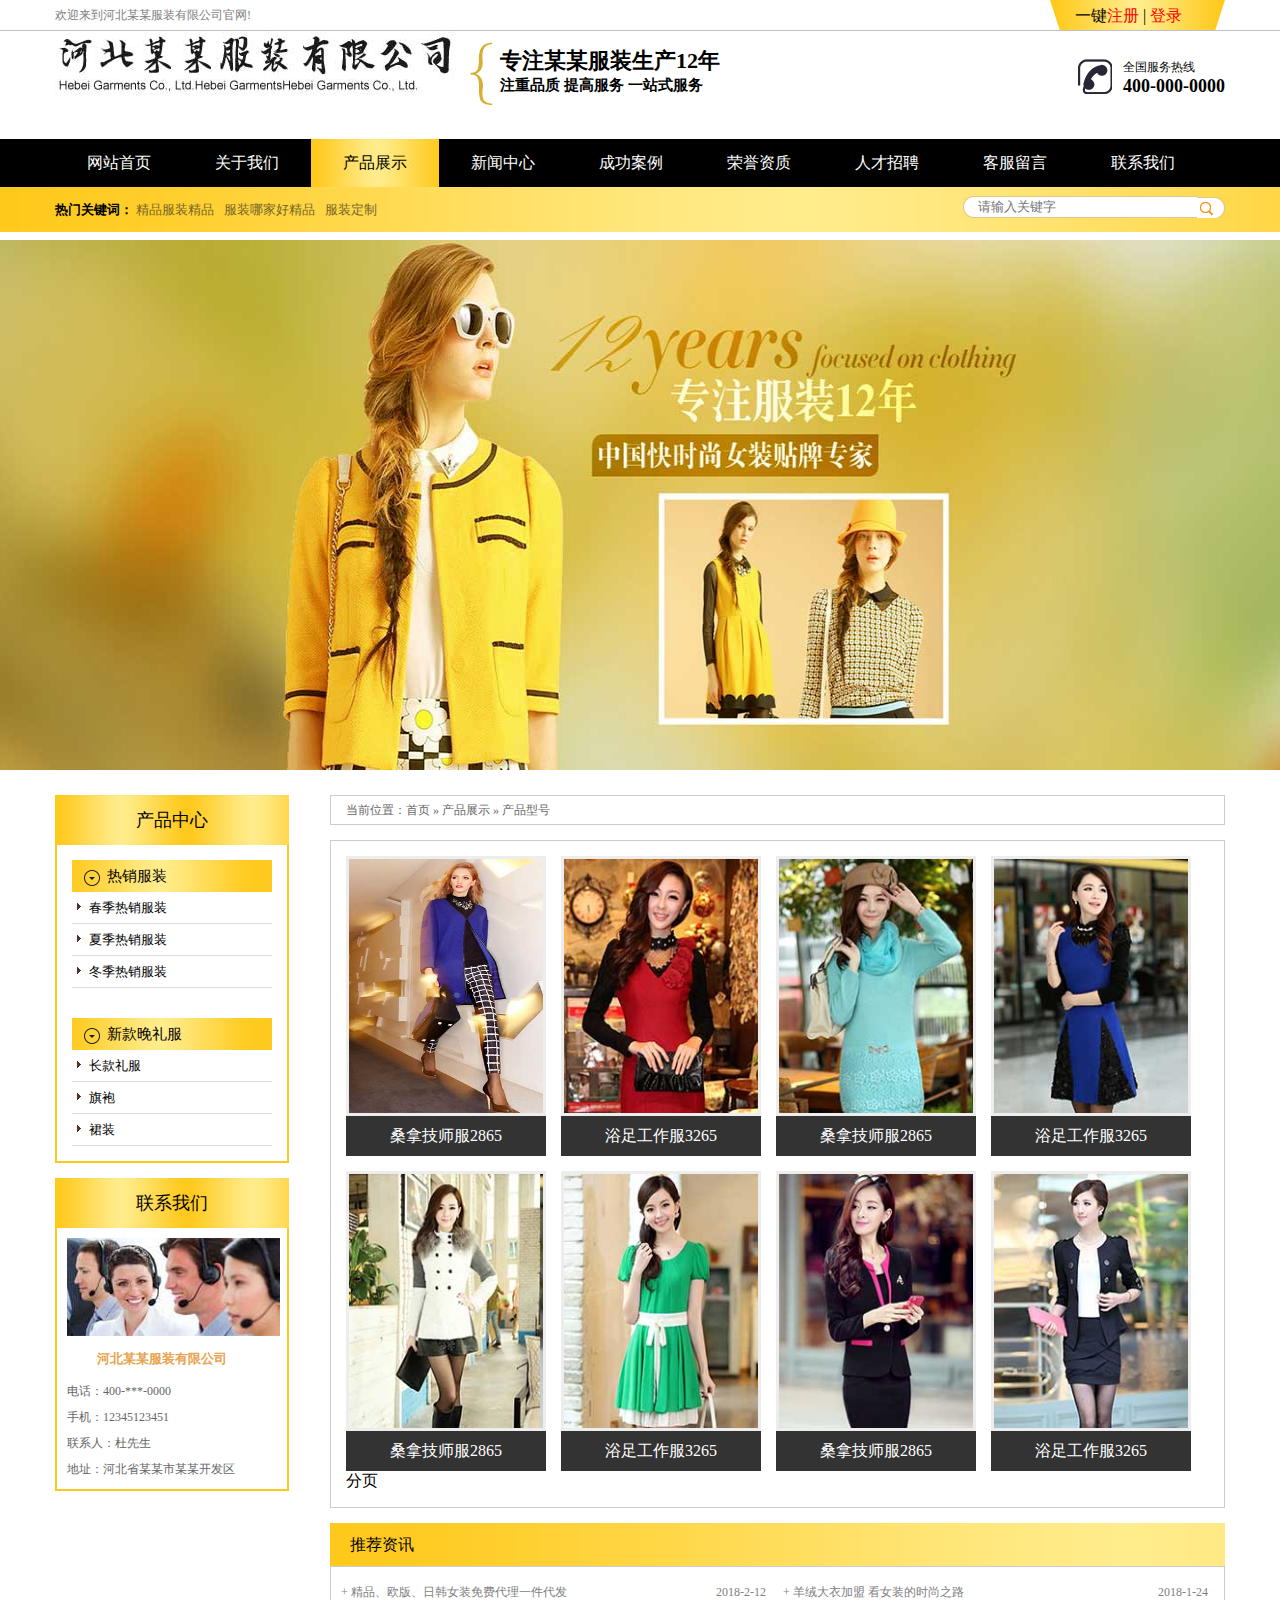
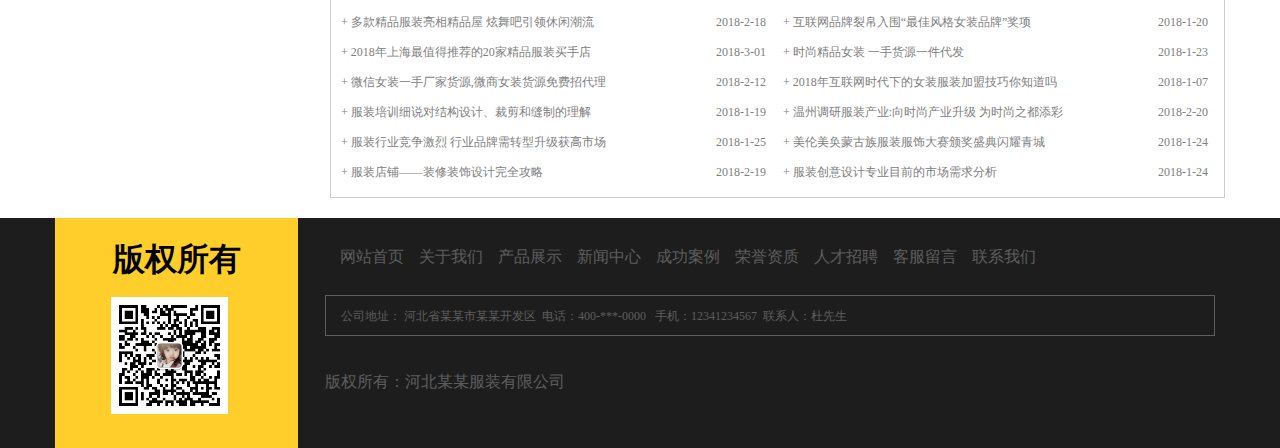
<file: product.html>
<!DOCTYPE html>
<html lang="en">
<head>
	<meta charset="UTF-8">
	<title>product</title>
	<link rel="stylesheet" href="style/base.css">
	<link rel="stylesheet" href="style/product.css">
	<script src="js/jquery.js"></script>
	<script src="js/product.js"></script>
</head>
<body>
<!-- 顶部 -->
	<div class="top" id="top">
	</div>
	<div class="img">
		<img src="img/banner1.jpg" alt="">
	</div>
	<div class="container md">
		<div class="conlf lf">
			<div class="conlf-top">
				<div class="product">
					产品中心
				</div>
				<dl class="">
					<dd><a href="" class="productfirst">热销服装</a></dd>
					<dt><a href="">春季热销服装</a></dt>
					<dt><a href="">夏季热销服装</a></dt>
					<dt><a href="">冬季热销服装</a></dt>
				</dl>
				<dl class="">
					<dd><a href="" class="productfirst">新款晚礼服</a></dd>
					<dt><a href="">长款礼服</a></dt>
					<dt><a href="">旗袍</a></dt>
					<dt><a href="">裙装</a></dt>
				</dl>
			</div>
			<div class="conlf-btm">
				<div class="lianxi">联系我们</div>
				<div class="lxcon">
					<img src="img/CatactUs.jpg" alt="">
					<div class="lxcon-btm">
						<h5>河北某某服装有限公司</h5>
						<p>电话：400-***-0000</p>
						<p>手机：12345123451</p>
						<p>联系人：杜先生</p>
						<p>地址：河北省某某市某某开发区</p>
					</div>
				</div>
			</div>
		</div>
		<div class="conri ri">
			<div class="weizhi">
				当前位置：<a href="">首页</a>&nbsp;»&nbsp;<a href="">产品展示</a>&nbsp;»&nbsp;<a href="">产品型号</a>
			</div>
			<div class="product">
				<div class="pdtop">
					<dl>
						<dt>
							<a href=""><img src="img/c1.jpg" alt=""/></a>
						</dt>
                        <dd> 
                        	<span><a href="">桑拿技师服2865</a></span>
                        </dd>
					</dl>
					<dl>
						<dt>
							<a href=""><img src="img/c2.jpg" alt=""/></a>
						</dt>
                        <dd> 
                        	<span><a href="">浴足工作服3265</a></span>
                        </dd>
					</dl>
					<dl>
						<dt>
							<a href=""><img src="img/c3.jpg" alt=""/></a>
						</dt>
                        <dd> 
                        	<span><a href="">桑拿技师服2865</a></span>
                        </dd>
					</dl>
					<dl>
						<dt>
							<a href=""><img src="img/c4.jpg" alt=""/></a>
						</dt>
                        <dd> 
                        	<span><a href="">浴足工作服3265</a></span>
                        </dd>
					</dl>

					<dl>
						<dt>
							<a href=""><img src="img/c5.jpg" alt=""/></a>
						</dt>
                        <dd> 
                        	<span><a href="">桑拿技师服2865</a></span>
                        </dd>
					</dl>
					<dl>
						<dt>
							<a href=""><img src="img/c6.jpg" alt=""/></a>
						</dt>
                        <dd> 
                        	<span><a href="">浴足工作服3265</a></span>
                        </dd>
					</dl>
					<dl>
						<dt>
							<a href=""><img src="img/c7.jpg" alt=""/></a>
						</dt>
                        <dd> 
                        	<span><a href="">桑拿技师服2865</a></span>
                        </dd>
					</dl>
					<dl>
						<dt>
							<a href=""><img src="img/c8.jpg" alt=""/></a>
						</dt>
                        <dd> 
                        	<span><a href="">浴足工作服3265</a></span>
                        </dd>
					</dl>
					<div class="productpage">分页</div>
					<div class="clear"></div>
				</div>
			</div>
			<div class="zixun">
				<div class="zixuntop">推荐资讯</div>
				<div class="zixuncon">
					<ul class="lf split">
						<li>
							<p>+
								<a href="">精品、欧版、日韩女装免费代理一件代发</a>
								<span>2018-2-12</span>
							</p>
						</li>
						<li>
							<p>+
								<a href="">多款精品服装亮相精品屋 炫舞吧引领休闲潮流</a>
								<span>2018-2-18</span>
							</p>
						</li>
						<li>
							<p>+
								<a href="">2018年上海最值得推荐的20家精品服装买手店</a>
								<span>2018-3-01</span>
							</p>
						</li>
						<li>
							<p>+
								<a href="">微信女装一手厂家货源,微商女装货源免费招代理</a>
								<span>2018-2-12</span>
							</p>
						</li>
						<li>
							<p>+
								<a href="">服装培训细说对结构设计、裁剪和缝制的理解</a>
								<span>2018-1-19</span>
							</p>
						</li>
						<li>
							<p>+
								<a href="">服装行业竞争激烈 行业品牌需转型升级获高市场</a>
								<span>2018-1-25</span>
							</p>
						</li>
						<li>
							<p>+
								<a href="">服装店铺——装修装饰设计完全攻略</a>
								<span>2018-2-19</span>
							</p>
						</li>
						
					</ul>
					<ul class="lf">
						<li>
							<p>+
								<a href="">羊绒大衣加盟 看女装的时尚之路</a>
								<span>2018-1-24</span>
							</p>
						</li>
						<li>
							<p>+
								<a href="">互联网品牌裂帛入围“最佳风格女装品牌”奖项</a>
								<span>2018-1-20</span>
							</p>
						</li>
						<li>
							<p>+
								<a href="">时尚精品女装 一手货源一件代发</a>
								<span>2018-1-23</span>
							</p>
						</li>
						<li>
							<p>+
								<a href="">2018年互联网时代下的女装服装加盟技巧你知道吗</a>
								<span>2018-1-07</span>
							</p>
						</li>
						<li>
							<p>+
								<a href="">温州调研服装产业:向时尚产业升级 为时尚之都添彩</a>
								<span>2018-2-20</span>
							</p>
						</li>
						<li>
							<p>+
								<a href="">美伦美奂蒙古族服装服饰大赛颁奖盛典闪耀青城</a>
								<span>2018-1-24</span>
							</p>
						</li>
						<li>
							<p>+
								<a href="">服装创意设计专业目前的市场需求分析</a>
								<span>2018-1-24</span>
							</p>
						</li>
						
					</ul>
					<div class="clear"></div>
				</div>
			</div>
		</div>
		<div class="clear"></div>
	</div>




	<footer id="footer">
		
	</footer>
	<!-- 返回顶部 -->
	<div class="tip" onclick="tip()"></div>
	<script src="js/ajax.js"></script>
	<script src="js/headerandfooter.js"></script>
</body>
</html>
</file>
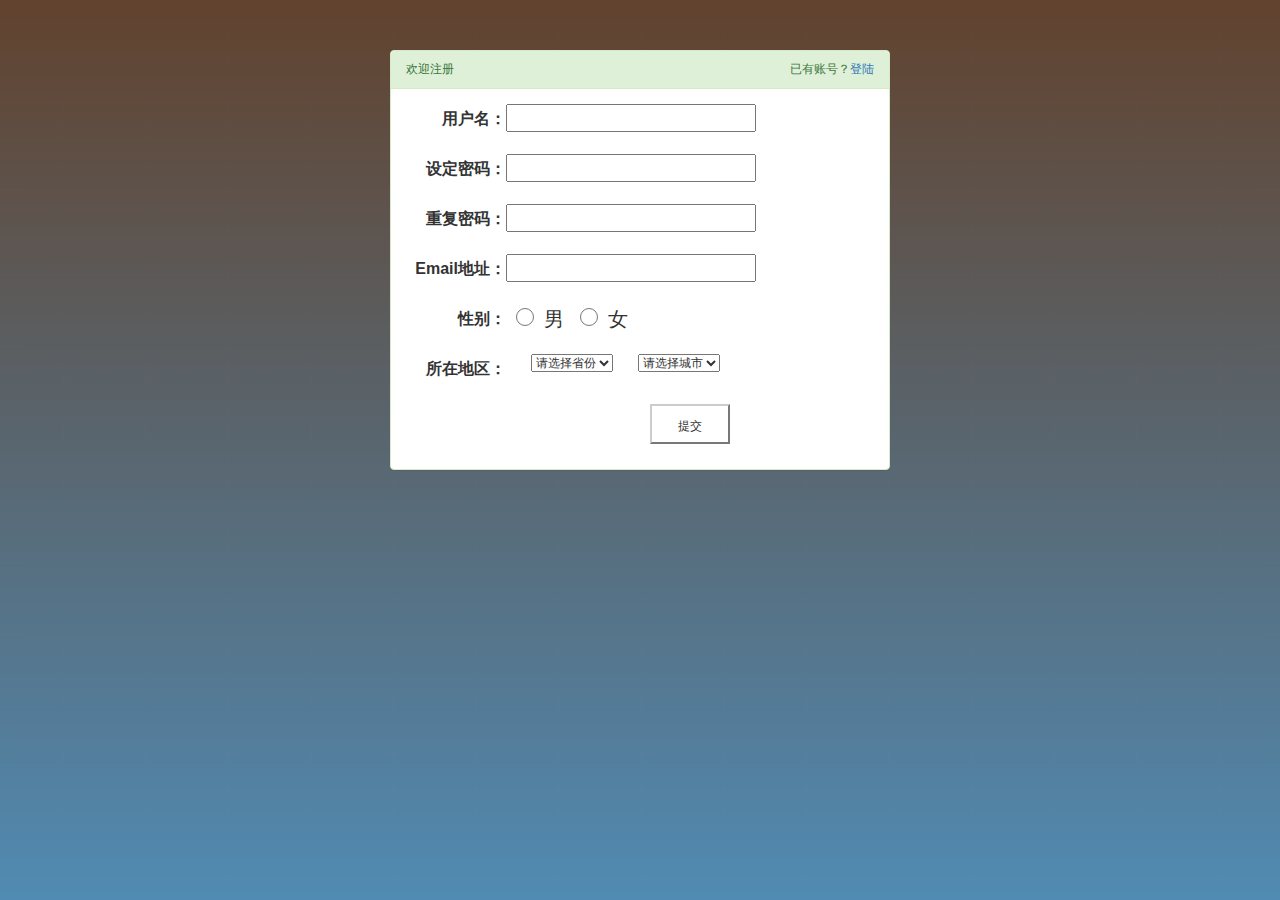
<file: regist.html>
<!DOCTYPE html>
<html lang="en">
<head>
	<meta charset="UTF-8">
	<title>regist</title>
	<link rel="stylesheet" href="style/regist.css">
	<script src="js/jquery.js"></script>
	<script src="js/regist.js" type="text/javascript"></script>
	<script src="bootstrap/bootstrap-3.3.7-dist/js/bootstrap.min.js"></script>
	<link rel="stylesheet" href="bootstrap/bootstrap-3.3.7-dist/css/bootstrap.min.css">

	
</head>
<body>
	<div class="content">
		<div class="panel panel-success">
		  <div class="panel-heading">欢迎注册
			<span style="float: right;">已有账号？<a href="login.html">登陆</a></span>
		  </div>
		  <div class="panel-body">
		    <form action="#" class="form1" id="sign-form">
		    	<dl class="sznc">
		    		<dt >用户名：</dt>
		    		<dd>
		    			<input type="text" id="sznc">
		    			<span></span>
		    		</dd>
		    	</dl>
		    	<dl class="mm">
		    		<dt>设定密码：</dt>
		    		<dd>
		    			<input type="password" id="mm">
		    			<span></span>
		    		</dd>
		    	</dl>
		    	<dl class="zmm">
		    		<dt>重复密码：</dt>
		    		<dd>
		    			<input type="password" id="zmm">
		    			<span></span>
		    		</dd>
		    	</dl>
		    	<dl class="em">
		    		<dt >Email地址：</dt>
		    		<dd>
		    			<input type="email" id="em" id="em" onfocus="focusem()" onblur="blurem()">
		    			<span id="massageem"></span>
		    		</dd>
		    	</dl>
		    	<dl class="sex" for="#sign-form">
		    		<dt>性别：</dt>
		    		<dd>
		    			<!-- <label for=""></label> -->
		    			<p style="font-size: 20px;">
		    				<input type="radio" name="sex">男
		    				<input type="radio" name="sex">女
		    			</p>
		    			
		    		</dd>
		    	</dl>
		    	<dl class="dress" >
		    		<dt>所在地区：</dt>
		    		<dd>
		    			<select name="" id="province">
		    				<option value="">请选择省份
		    			</select>
		    		</dd>
		    		<dd>
		    			<select name="" id="city">
		    				<option value="">请选择城市
		    			</select>
		    		</dd>
		    		<span></span>
		    	</dl >
		    	<dl>
		    		<input id="bt" type="button" class="btn-default" value="提交">
		    	</dl>
		    		
		    </form>
		  </div>
		</div>
		<!-- 表单开始 -->
		
	</div>
</body>
</html>
</file>
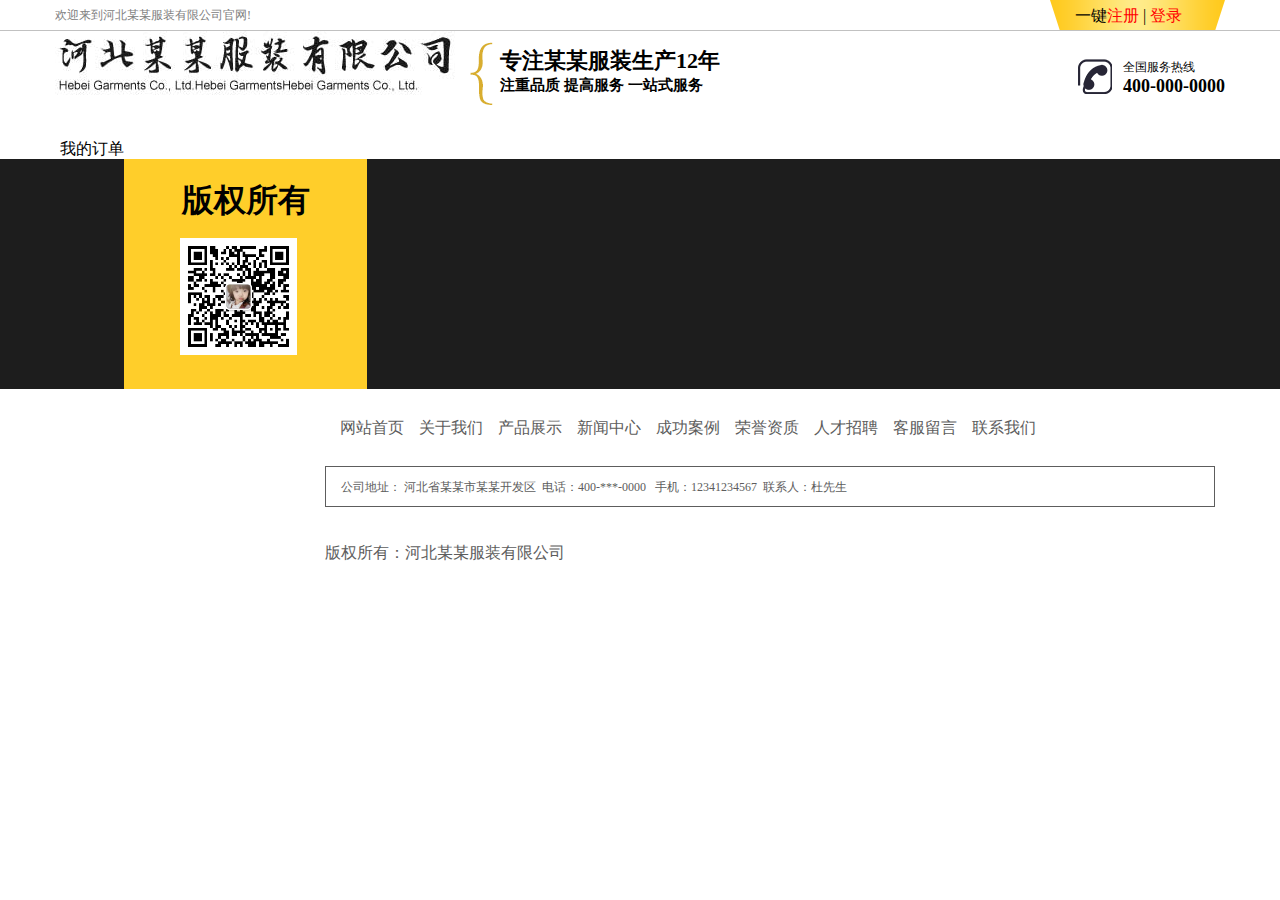
<file: user.html>
<!DOCTYPE html>
<html lang="en">
<head>
	<meta charset="UTF-8">
	<title>user</title>
	<link rel="stylesheet" href="style/base.css">
	<link rel="stylesheet" href="style/user.css">
</head>
<body>
	<header>
		<div class="header md">
			<div class="lf">欢迎来到河北某某服装有限公司官网!</div>
			<div class="ri">
				<span>一键<a href="regist.html" target="_blank">注册</a></span>
				<span> | </span>
				<a href="login.html">登录</a>
				
			</div>
		</div>
	</header>
	<!-- logo -->
	<div class="content-logo">
		<div class="logo md">
			<div class="logo-lf lf">
				<h1 class="lf"><img src="img/logo.jpg" alt=""></h1>
				<div class="sever lf">
					专注某某服装生产12年
					<span>注重品质 提高服务 一站式服务</span>
				</div>
			</div>
			<div class="logo-ri ri">
				全国服务热线
				<span>400-000-0000</span>
			</div>
		</div>
	</div>
	<!-- 内容 -->
	<div class="container">
		<div class="order-lf lf">
			<ul>
				<li>我的订单</li>
			</ul>
		</div>
		<div class="order-ri lf"></div>
	</div>
	<!-- 尾部 -->
	<footer id="footer">
		<div class="ftcon md">
			<div class="ewm lf">
				版权所有
				<div class="ewmimg">
					<img src="img/ewm.png" alt="">
				</div>
			</div>
			<div class="daohang ri">
				<ul>
					<li><a href="index.html"target="_blank">网站首页</a></li>
					<li><a href="about.html" target="_blank" >关于我们</a></li>
					<li><a href="product.html" target="_blank" >产品展示</a></li>
					<li><a href="news.html" target="_blank" >新闻中心</a></li>
					<li><a href="">成功案例</a></li>
					<li><a href="">荣誉资质</a></li>
					<li><a href="">人才招聘</a></li>
					<li><a href="">客服留言</a></li>
					<li><a href="">联系我们</a></li>
				</ul>
				<div class="adress">
					公司地址： 河北省某某市某某开发区 &nbsp;电话：400-***-0000 &nbsp;&nbsp;手机：12341234567&nbsp;&nbsp;联系人：杜先生
				</div>
				<div class="banquan">
					版权所有：河北某某服装有限公司
				</div>
			</div>
		</div>
	</footer>
	
</body>
</html>
</file>
<file: style/base.css>
﻿@charset"UTF-8";
*{
	padding: 0px;
	margin:0;
	box-sizing: border-box;
	font-family: 微软雅黑;
}
a{
	text-decoration: none;
	targe:blank;
}
ul li{
	list-style: none;
}
.ri{
	float: right;
}
.lf{
	float:left;
}
.md{
	margin: 0 auto;
}
.clear{
	clear: both;
}
</file>
<file: style/index.css>
@charset"UTF-8";
/*轮播图*/
.menu-content .menu ul li #indexfirst{
	background: url(../img/n_libg.gif) no-repeat ;
	color:black;
}
.banner{
	width: 100%;
	height: 535px;
	overflow: hidden;
	position: relative;
	border-bottom: 2px dashed #CFCFCF;
	padding-bottom: 5px;
}
.banner .img{
	width: 100%;
	height: 530px;
	}
.banner .img img{
	display: none;
	position: absolute;
	cursor: pointer;


}
.banner ul{
	width: 300px;
	height: 10px;
	position: absolute;
	bottom: 25px;
	left: 40%;
}
.banner ul li{
	width: 50px;
	height: 10px;
	float: left;
	margin-left: 8px;
}
.banner ul li a{
	width: 50px;
	height: 10px;
	display: inline-block;
	background: white;
	margin: 0px;
	padding: 0px;
}

/*合作单位*/
.cooperation-content{
	width: 100%;
	height: 316px;
	border-bottom: 2px dashed #CFCFCF;
}
.cooperation-content .cooperating-top{
	height: 85px;
	padding: 30px;
	width: 376px;
	color: #ECA805;
	font-size: 30px;
}
.cooperation-content .cooperating-top span{
	font-size: 20px;
	color: black;
}
.cooperation-content .cooperation{
	width: 1163px;
	height: 180px;
}
.cooperation-content .cooperation .cooperation-lf{
	width: 35px;
	height: 35px;
	margin-top: 72px;
	background: url(../img/kh_le01.png);
}
.cooperation-content .cooperation .cooperation-lf:hover{
	background: url(../img/kh_le02.png);
}
.cooperation-content .cooperation .cooperation-ri{
	width: 35px;
	height: 35px;
	margin-top: 72px;
	background: url(../img/kh_ri01.png);
}
.cooperation-content .cooperation .cooperation-ri:hover{
	background: url(../img/kh_ri02.png);
}
.cooperation-content .cooperation .cooperation-md{
	width: 1093px;
	height: 200px;
	overflow: hidden;
	border:7px solid #E7A102;
	padding-top: 12px;
	background: #E7A102;
}

.cooperation-content .cooperation .cooperation-md ul li{
	width: 212px;
	height: 149px;
	float: left;
	margin-right: 5px;
}
.cooperation-content .cooperation .cooperation-md ul li a{
	width: 212px;
	height: 149px;
	display: inline-block;
}

.cooperation-content .cooperation .cooperation-md ul li a img{
	width: 212px;
	height: 123px;
	padding: 6px;
	background: #FFD700;
	border: 1px solid #FEE580;

}
.cooperation-content .cooperation .cooperation-md ul li a span{
	font-size: 14px;
	width: 212px;
	display: block;
	color: black;
	line-height: 26px;
	text-align: center;
}
.cooperation-content .cooperation .cooperation-md .contianer-md{
	width: 2604px;
	height: 149px;
}
/*产品演示*/
.container .products-content .products{
	margin-top: 45px;
	width: 300px;
	font-size: 28px;
	color:#ECA805;
}
.container .products-content .products span{
	font-size: 20px;
	color: black;
	padding-top: 6px;
}
.container .show{
	width: 1170px;
}.container .show ul{
	height: 40px;
}
.container .show ul li{
	width: 144px;
	height: 40px;
	float: left;
	margin-left: 2px;
}
.container .show ul li a{
	display: inline-block;
	width: 140px;
	height: 40px;
	background: url(../img/rx_top.gif);
	text-align: center;
	color: white;
	line-height: 40px;
}
.container .show ul li a:hover{
	background: url(../img/rx_libg.gif);
	color:black;
	text-decoration: none;
}
.container .showimg{
	width: 1170px;
	height: 515px;
	margin-top: 15px;
}
.container .showimg .showlf{
	width: 311px;
	height: 515px;
	border: 3px solid #EDEDED;
	position: relative;
}
.container .showimg .showlf:hover .bg{
	display: block;

}
.container .showimg .showlf .bg{
	background: url(../img/rx_libg.png);
	position: absolute;
	width: 311px;
	height: 515px;
	display: none;
	top: 0px;
	left: 0px;
	padding-left: 30px;
}
.container .showimg .showlf .bg a{
	margin-top: 370px;
	display: inline-block;
	margin-right: 5px;
}
.container .showimg .showri{
	width: 845px;
	height: 515px;
}
.container .showimg .showri ul{
	width: 845px;
	height: 250px;
	margin-top:7px; 
}
.container .showimg .showri ul li{
	margin-right: 5px;
	width: 206px;
	height: 254px;
	float: left;
	border: 3px solid #EDEDED;
}
.container .showimg .showri ul li:hover a span{
	display: block;
}
.container .showimg .showri ul li a{
	display: block;
	width: 100%;
	height: 100%;
	position: relative;
}
.container .showimg .showri ul li a span{
	background: url(../img/bbpg.png);
	color: white;
	width: 100%;
	text-align: center;
	line-height: 40px;
	display: none;
	position: absolute;
	bottom: 0px;
	font-size: 14px;
}
.container .img{
	overflow: hidden;
	width: 100%;
	height: 124px;
	margin-top:40px;
}
.container .img img{
	width: 100%;
}
/*资质*/
.zybg{
	width:100%;
	height: 550px;
	background: url(../img/jz_bg.gif) repeat;
	padding-top: 40px;
	border-bottom: 2px solid #D1D1D2;
}
.zy{
	width: 1163px;
	height: 510px;
}
.zy-lf{
	width: 36px;
	height: 36px;
	margin-top: 238px;
	background: url(../img/kh_le01.png) no-repeat;
}
.zy-lf:hover{
	background: url(../img/kh_le02.png) no-repeat;
}
.zy-ri{

	width: 36px;
	height: 36px;
	margin-top: 238px;
	background: url(../img/kh_ri01.png) no-repeat;
}
.zy-ri:hover{
	background: url(../img/kh_ri02.png) no-repeat;
}
.zy-md{
	width: 1079px;
	overflow: hidden;
	margin-bottom: 60px;
	z-index: -1;
}
.zy-md .zy-show{
	height: 448px;
	width: 2176px;
}
.zy-md .zy-show ul{
	float: left;
	height: 448px;
	width: 1088px;
}
.zy-md .zy-show ul li {
	position: relative;
	width: 262px;
	height: 448px;
	margin-right: 10px;
	float: left;
	background: url(../img/jz_picbg01.gif);
}
.zy-md .zy-show ul li:hover {
	float: left;
	background: url(../img/jz_picbg02.gif);
}
.zy-md .zy-show ul li img{
	width: 187px;
	height: 187px;
	margin-left: 38px;
	margin-top: 5px;
}
.zy-md .zy-show ul li h5{
	display: block;
	text-align: center;
	margin-top: 23px;
	font-size: 14px;
	font-weight: bold;
}
.zy-md .zy-show ul li p{
	padding: 10px;
	margin-top:8px;
	font-size: 12px;
	font-weight: lighter;
	line-height: 2em;
	color: #666666; 
}
.zy-md .zy-show ul li a{
	position: absolute;
	left: 66px;
	bottom: 38px;
	display: block;
	width: 124px;
	height: 38px;
	background: url(../img/jz_but01.gif);
}
.zy-md .zy-show ul li a:hover{
	background: url(../img/jz_but02.gif);
}
.zizhi{
	padding: 30px 0 40px 0;
}
.zizhi .zizhi-md{
	width: 1165px;
	height: 360px;
}
.zizhi .xinyu{
	width: 230px;
	height: 300px;
}
.zizhi .xinyu .yy span{
	display: inline-block;
	width: 20px;
	height: 20px;
	vertical-align: middle; 
}
.zizhi .xinyu .yy .a1{
	font-size: 16px;
}
.zizhi .xinyu .yy a{
	color: black;
	font-size: 18px;
}
.zizhi .xinyu .yy a:hover{
	text-decoration: underline;
}
.zizhi .zhengshu{
	width: 137px;
	height: 230px;
	overflow: hidden;
	margin: 30px 0px 0px 45px;
}
.zizhi .zhengshu .zs-con{
	width: 552px;
	height: 230px;
}

.zizhi .zhengshu ul li{
	width: 138px;
	height: 230px;
	float: left;
}
.zizhi .zhengshu ul li a{
	width: 138px;
	height: 230px;
	display: inline-block;
}
.zizhi .zhengshu ul li a img{
	width: 100%;
	height: 195px;
}
.zizhi .zhengshu ul li a span{
	display: block;
	text-align: center;
	font-size: 14px;
	color: black;
}
.zizhi .zizhi-ri{
	width: 910px;
	height: 293px;
}
.zizhi .zizhi-ri .zz-top{
	height: 35px;
	border-bottom: 1px solid #D2D2D2;
	padding-bottom: 15px;
}
.zizhi .zizhi-ri .zz-top span{
	display: inline-block;
	width: 20px;
	height: 20px;
	vertical-align: middle;
}
.zizhi .zizhi-ri .zz-top a{
	font-size: 18px;
	color: black;
}
.zizhi .zizhi-ri .zz-top .a1{
	font-size: 16px;
}
.zizhi .zizhi-ri .zz-btm .about{
	padding-top: 20px

}
.zizhi .zizhi-ri .zz-btm .about-ri{
	width: 532px;
	height: 254px;
	position: relative;
	padding: 20px;
}
.zizhi .zizhi-ri .zz-btm .about-ri p{
	color:#666666;
	font-size: 14px;
}
.zizhi .zizhi-ri .zz-btm .about-ri a h4{
	color: black;
	line-height: 38px;
}
.zizhi .zizhi-ri .zz-btm .about-ri .xiangqing{
	display: block;
	width: 140px;
	height: 34px;
	position: absolute;
	bottom: 0px;
	background: url(../img/zj_but01.gif);
}

/*店面展示*/
.storshow{
	width: 1160px;
	height: 254px;
	margin:0 auto;
	position: relative;
	background: url(../img/xc_bg.gif) no-repeat;
}
.storshow .sstop{
	padding-left: 40px;
	padding-top: 12px;
	font-size: 18px;
}
.storshow .ssbtm .ss-lf{
	width: 35px;
	height: 35px;
	position: absolute;
	left: -17px;
	top: 118px;
	background: url(../img/kh_le01.png);
}
.storshow .ssbtm .ss-lf:hover{
	background: url(../img/kh_le02.png);
}
.storshow .ssbtm .ss-ri{
	width: 35px;
	height: 35px;
	position: absolute;
	right: -16px;
	top: 118px;
	background: url(../img/kh_ri01.png);
}
.storshow .ssbtm .ss-ri:hover{
	background: url(../img/kh_ri02.png);
}
.storshow .ssbtm .ss ul li{
	float: left;
	margin-right: 15px;
}
.storshow .ssbtm .ss ul li img{
	padding: 5px;
	border: 1px solid #D1D1D1;
	background: white;
}
.storshow .ssbtm .ss{
	width: 1122px;
	height: 205px;
	overflow: hidden;
	padding-top: 38px;
	margin-left: 18px;
}
.storshow .ssbtm .ss .sscon{
	height: 174px;
	width: 2280px;
}
.storshow .ssbtm .ss .sscon span{
	display: block;
	text-align: center;
	line-height: 18px;
}
hr{
	margin: 30px 0px 40px 0px;
}
/*快讯*/
.kuaixun{
	width: 1166px;
	height: 420px;
}
.kuaixun .kxlf{
	width: 860px;
	height: 420px;
}
.kuaixun .kxlf .kxtop{
	height: 42px;
	border-bottom: 1px solid #D1D1D1;
}
.kuaixun .kxlf .kxtop a{
	display: inline-block;
	width: 113px;
	height: 48px;
	line-height: 48px;
	text-align: center;
	color: black;
	font-size: 18px;
}
.kuaixun .kxlf .kxtop a:hover{
	background: url(../img/dt_libg.gif);
}
.kuaixun .kxlf .kxcon{
	margin-top: 12px;
}
.kuaixun .kxlf .kxcon .kx{
	height: 370px;
}
.kuaixun .kxlf .kxcon .kx .kx-top{
	height: 160px;
}
.kuaixun .kxlf .kxcon .kx .kx-top img{
	padding: 5px;
	border: 1px solid #D1D1D1;
}
.kuaixun .kxlf .kxcon .kx .kxt-xq{
	width: 632px;
	padding: 5px;
}
.kuaixun .kxlf .kxcon .kx .kxt-xq h5{
	line-height: 30px;
}
.kuaixun .kxlf .kxcon .kx .kxt-xq p{
	color: #666666;
	font-size: 14px;
	font-weight: lighter;
}
.kuaixun .kxlf .kxcon .kx .kxt-xq a{
	color: #F2B30B;
}
.kuaixun .kxlf .kxcon .kx .kx-btn{
	margin-top: 20px;
	height: 175px;
}
.kuaixun .kxlf .kxcon .kx .kx-btn ul li{
	height: 35px;
	border-bottom: dashed 1px #dddcdc;
	width: 400px;
	padding: 0px 12px;
	float: left;
	background: url(../img/ico03.gif) no-repeat left 13px; 
}
.kuaixun .kxlf .kxcon .kx .kx-btn ul li a{
	color: #666666;
	line-height: 35px;
	font-size: 12px;
}
.kuaixun .kxlf .kxcon .kx .kx-btn ul li a:hover{
	text-decoration: underline;
}
.kuaixun .kxlf .kxcon .kx .kx-btn ul li span{
	font-size: 12px;
	float: right;
	color: #B5B5B5;
	line-height: 35px;
}

.kuaixun .kxlf .kxcon .hy{
	height: 370px;
	display: none;
}
.kuaixun .kxlf .kxcon .hy .hy-top{
	height: 160px;
}
.kuaixun .kxlf .kxcon .hy .hy-top img{
	padding: 5px;
	border: 1px solid #D1D1D1;
}
.kuaixun .kxlf .kxcon .hy .hyt-xq{
	width: 632px;
	padding: 5px;
}
.kuaixun .kxlf .kxcon .hy .hyt-xq h5{
	line-height: 30px;
}
.kuaixun .kxlf .kxcon .hy .hyt-xq p{
	color: #666666;
	font-size: 14px;
	font-weight: lighter;
}
.kuaixun .kxlf .kxcon .hy .hyt-xq a{
	color: #F2B30B;
}
.kuaixun .kxlf .kxcon .hy .hy-btn{
	margin-top: 20px;
	height: 175px;
}
.kuaixun .kxlf .kxcon .hy .hy-btn ul li{
	height: 35px;
	border-bottom: dashed 1px #dddcdc;
	width: 400px;
	padding: 0px 12px;
	float: left;
	background: url(../img/ico03.gif) no-repeat left 13px; 
}
.kuaixun .kxlf .kxcon .hy .hy-btn ul li a{
	color: #666666;
	line-height: 35px;
	font-size: 12px;
}
.kuaixun .kxlf .kxcon .hy .hy-btn ul li a:hover{
	text-decoration: underline;
}
.kuaixun .kxlf .kxcon .hy .hy-btn ul li span{
	font-size: 12px;
	float: right;
	color: #B5B5B5;
	line-height: 35px;
}

/*问答*/
.kuaixun .kxri{
	width: 283px;
	height: 435px;
	padding-left:28px;
	background: url(../img/dt_yy.gif) no-repeat;
}
.kuaixun .kxri .kxritop{
	height: 42px;
	line-height: 42px;
	font-size: 18px;
	border-bottom: 1px solid #DCD6D4;
}
.kuaixun .kxri .kxribtm{
	height: 353px;
	overflow: hidden;
}
.kuaixun .kxri .kxribtm .kxricon{
	height: 800px;
}
.kuaixun .kxri .kxribtm .kxricon ul{
	height: 420px;
}
.kuaixun .kxri .kxribtm .kxricon ul li{
	height: 97px;
	border-bottom: 1px dashed #DCD6D4;
}
.kuaixun .kxri .kxribtm .kxricon a{
	display: block;
	color: black;
	font-size: 12px;
	height: 23px;
	padding-left: 30px;
	margin: 10px 0 7px 0;
	background: url(../img/wd_w.gif) no-repeat;
}
.kuaixun .kxri .kxribtm .kxricon a:hover{
	text-decoration: underline;
}
.kuaixun .kxri .kxribtm .kxricon span{
	display: block;
	color: #666;
	font-size: 12px;
	height: 23px;
	padding-left: 30px;
	background: url(../img/wd_d.gif) no-repeat;
}
.tip{
	position: fixed;
	width: 20px;
	height: 50px;
	background: url(../img/top.gif);
	right: 70px;
	bottom: 77px;
	display: none;
	cursor:pointer;
}
</file>
<file: style/about.css>
@charset"utf-8";
.menu-content .menu ul li #indextwo{
	background: url(../img/n_libg.gif) no-repeat ;
	color:black;
}
.img{
	height: 530px;
	margin-top: 8px;
	margin-bottom: 25px;
	overflow: hidden;
}
.img img{
	width: 100%;
	height: 100%;
}

/*关于我们*/
.container{
	width: 1170px;

}
.container .clear{
	clear:both;
}
.container .conlf{
	width: 234px;
}
.container .conlf .conlf-top{
	height: 237px;
	width: 234px;
	border: 2px solid #FEC81D;
}
.container .conlf .conlf-top .aboutme{
	margin-top: -2px;
	margin-left: -2px;
	width: 234px;
	height: 50px;
	font-size: 18px;
	text-align: center;
	line-height: 50px;
	background: url(../img/n_libg.gif);
}
.container .conlf .conlf-top ul{
	padding: 15px;
}
.container .conlf .conlf-top ul  li{
	width: 100%;
	height: 32px;
	padding-left: 20px;
	background: url(../img/ico03.gif) no-repeat 5px 8px;
	border-bottom: 1px solid #DDDCDC;
}
.container .conlf .conlf-top ul li a{
	color: black;
	font-size: 13px;
	line-height: 32px;
}
.container .conlf .conlf-top ul .aboutfirst{
	background: url(../img/zx_bg.gif);
	padding-left: 40px;
}
.container .conlf .conlf-top ul .aboutfirst a{
	font-size: 15px;
}
.container .conlf .conlf-top ul li a:hover{
	text-decoration: underline;
}
.container .conlf .conlf-btm{
	margin-top: 15px;
	height: 313px;
	width: 234px;
	border: 2px solid #FEC81D;
}
.container .conlf .conlf-btm .lianxi{
	margin-top: -2px;
	margin-left: -2px;
	width: 234px;
	height: 50px;
	font-size: 18px;
	text-align: center;
	line-height: 50px;
	background: url(../img/n_libg.gif);
}
.container .conlf .conlf-btm .lxcon{
	padding: 10px;
}
.container .conlf .conlf-btm .lxcon .lxcon-btm h5{
	color: #E7A550;
	margin: 10px 0 10px 30px;
}
.container .conlf .conlf-btm .lxcon .lxcon-btm p{
	font-size: 12px;
	font-weight: lighter;
	color: #666666;
	line-height: 26px;
}
.container .conri{
	width: 895px;
}
.container .conri .weizhi{
	height: 30px;
	border: 1px solid #CCCCCC;
	margin-bottom: 15px;
	line-height: 28px;
	color: #666666;
	font-size: 12px;
	padding-left: 15px;
}
.container .conri .weizhi a{
	color: #666666;
}
.container .conri .weizhi a:hover{
	text-decoration: underline;
}
.container .conri .jianjie{
	padding: 15px;
	border: 1px solid #CCCCCC;
}
.container .conri .jianjie h1{
	margin: 30px 0 10px 320px;
	font-size: 30px;
	color: #666666;
	font-weight: lighter;
}
.container .conri .jianjie span{
	margin-left: 365px;
	font-size: 16px;
	color: #666666;

}
.container .conri .jianjie .jjimg img{
	width: 100%;
	height: 100%;
	margin-top: 15px;
	margin-bottom: 15px;
}
.container .conri .jianjie p{
	color: #666666;
}

/*产品推荐*/

.container .pdtop{
	margin-top: 15px;
	padding-left: 15px;
	line-height: 36px;
	font-weight: bold;
	height: 36px;
	width: 100%;
	background: url(../img/s_bg.gif);
}
.container .pdbtm{
	padding: 23px 0 0 16px;
	width: 100%;
	border: 2px solid #CCCCCC;
	border-top: none;
	height: 350px;
}
.container .pdbtm dl{
	width: 200px;
	height: 300px;
	float: left;
	margin-right: 10px;
}
.container .pdbtm dl dt a{
	display: block;
	width: 200px;
	height: 260px;
	border: 3px solid #EDEDED;
}
.container .pdbtm dl dt a:hover{
	border-color: #E6A001;
}
.container .pdbtm dl dt a img{
	width: 100%;
	height: 100%;
}
.container .pdbtm dl dd a{
	display: block;
	width: 200px;
	height: 40px;
	background: #333333;
	color: white;
	text-align: center;
	line-height: 40px;
}
.container .pdbtm dl dd a:hover{
	color: black;
	background: url(../img/n_libg.gif);
}





/*底部*/
footer{
	height: 230px;
	background: #1D1D1D;
	margin-top: 20px;
}
.ftcon{
	width: 1170px;
	height: 230px;
}
.ftcon .ewm{
	background: #FFCE2A;
	width: 243px;
	height: 230px;
	font-size: 32px;
	font-weight: bold;
	text-align: center;
	padding-top: 20px;
}
.ftcon .ewm .ewmimg{
	width: 117px;
	height: 117px;
	margin: 15px 0px 0px 56px;
}
.ftcon .ewm .ewmimg img{
	width: 100%;
	height: 100%;

}
.daohang{
	width: 900px;
	height: 230px;
	margin-left: 10px;
}
.daohang ul{
	height: 77px;
}
.daohang ul li{
	float: left;
	margin-left: 15px;
	line-height: 77px;
}
.daohang ul li a{
	color: #5D5D5D;
}
.daohang ul li a:hover{
	text-decoration: underline;
}
.adress{
	height: 41px;
	width: 890px;
	border: 1px solid #5D5D5D;
	line-height: 41px;
	color: #5D5D5D;
	padding-left: 15px;
	font-size: 12px;
	font-weight: lighter;
}
.banquan{
	margin-top: 36px;
	color: #5D5D5D;
}
.tip{
	position: fixed;
	width: 20px;
	height: 50px;
	background: url(../img/top.gif);
	right: 70px;
	bottom: 77px;
	display: none;
	cursor:pointer;
}
</file>
<file: style/login.css>
@charset"UTF-8";
*{
	box-sizing:border-box;
}
body{
	padding-top: 80px;
	height: 100%;
	
	background: url(../img/login-bg.png) repeat-x;
	background-size: 100% 100%;
	background-attachment: fixed;
}
.login{
	width: 370px;
	height: 426px;
	margin:0 auto;
	padding: 30px;
	background: white;
}
.login h2{
	margin-bottom: 30px;
}
.login h2{
	color: #FF9500;
}
.login form input{
	margin-bottom: 20px;
	outline: none;
	width: 310px;
	height: 40px;
	font-size: 20px;
	padding:0px 10px 0px 10px;
}
.login form  input{
	margin-right: 12px;

}
.login form .yanzheng input{
	width: 145px;
	height: 40px;
	float: left;
}
.login form .yanzheng span{
	background-color: #E9F1F5;
	text-align: center;
	line-height: 40px;
	color: #6D9CD3;
	width: 145px;
	height: 40px;
	float: right;
	display: inline-block;
}
.login form #btn{
	height: 40px;
	font-size: 20px;
	width: 100%;
	background-color:#FF9500;
	color: white;
	line-height: 40px;
	text-align: center;
	border: none;
}
.login .regist{
	margin-top: 30px;
	font-size: 20px;
	color: #303031;
	text-align: center;
}
</file>
<file: style/news.css>
@charset"utf-8";
.menu-content .menu ul li #indexfour{
	background: url(../img/n_libg.gif) no-repeat ;
	color:black;
}
.top{
	height: 232px;
	width: 100%;
}
/*顶部*/

.img{
	height: 530px;
	margin-top: 8px;
	margin-bottom: 25px;
	overflow: hidden;
}
.img img{
	width: 100%;
	height: 100%;
}

/*新闻中心*/
.container{
	width: 1170px;

}
.container .clear{
	clear:both;
}
.container .conlf{
	width: 234px;
}
.container .conlf .conlf-top{
	height: 345px;
	width: 234px;
	border: 2px solid #FEC81D;
}
.container .conlf .conlf-top .aboutme{
	margin-top: -2px;
	margin-left: -2px;
	width: 234px;
	height: 50px;
	font-size: 18px;
	text-align: center;
	line-height: 50px;
	background: url(../img/n_libg.gif);
}
.container .conlf .conlf-top ul{
	padding: 15px;
}
.container .conlf .conlf-top ul  li{
	width: 100%;
	height: 32px;
	padding-left: 20px;
	background: url(../img/ico03.gif) no-repeat 5px 8px;
	border-bottom: 1px solid #DDDCDC;
}
.container .conlf .conlf-top ul li a{
	color: black;
	font-size: 13px;
	line-height: 32px;
}
.container .conlf .conlf-top ul .aboutfirst{
	background: url(../img/zx_bg.gif);
	padding-left: 40px;
}
.container .conlf .conlf-top ul .aboutfirst a{
	font-size: 15px;
}
.container .conlf .conlf-top ul li a:hover{
	text-decoration: underline;
}
.container .conlf .conlf-btm{
	margin-top: 15px;
	height: 313px;
	width: 234px;
	border: 2px solid #FEC81D;
}
.container .conlf .conlf-btm .lianxi{
	margin-top: -2px;
	margin-left: -2px;
	width: 234px;
	height: 50px;
	font-size: 18px;
	text-align: center;
	line-height: 50px;
	background: url(../img/n_libg.gif);
}
.container .conlf .conlf-btm .lxcon{
	padding: 10px;
}
.container .conlf .conlf-btm .lxcon .lxcon-btm h5{
	color: #E7A550;
	margin: 10px 0 10px 30px;
}
.container .conlf .conlf-btm .lxcon .lxcon-btm p{
	font-size: 12px;
	font-weight: lighter;
	color: #666666;
	line-height: 26px;
}
.container .conri{
	width: 895px;
}
.container .conri .weizhi{
	height: 30px;
	border: 1px solid #CCCCCC;
	margin-bottom: 15px;
	line-height: 28px;
	color: #666666;
	font-size: 12px;
	padding-left: 15px;
}
.container .conri .weizhi a{
	color: #666666;
}
.container .conri .weizhi a:hover{
	text-decoration: underline;
}


/*新闻内容*/
.container .conri .newcon{
	border: 1px solid #CCCCCC;
	padding: 10px;
}
.container .conri .newcon ul li{
	border-bottom: 1px dashed #CCCCCC;
	padding: 15px 0px;
}
.container .conri .newcon ul li span{
	display: block;
	background: url(../img/dateBg.png) no-repeat 8px 0px;
	width: 71px;
	height: 64px;
	padding: 21px 0px 0px 15px;
	color: white;
	font-weight: bold;
	font-size: 13px;
	position: relative;
}
.container .conri .newcon ul li strong{
	color: black;
	display: block;
	position: absolute;
	left: 12px;
	bottom: 5px;
	font-size: 16px;
	color: gray;
}
.container .conri .newcon ul li a{
	color: #e6a087;
}
.container .conri .newcon ul li p{
	font-size: 12px;
	color: gray;
}
/*产品推荐*/
.product .pdtop{
	margin-top: 15px;
	padding-left: 15px;
	line-height: 36px;
	font-weight: bold;
	height: 36px;
	width: 100%;
	background: url(../img/s_bg.gif);
}
.product .pdbtm{
	padding: 23px 0 0 16px;
	width: 100%;
	border: 2px solid #CCCCCC;
	border-top: none;
	height: 350px;
}
.product .pdbtm dl{
	width: 200px;
	height: 300px;
	float: left;
	margin-right: 10px;
}
.product .pdbtm dl dt a{
	display: block;
	width: 200px;
	height: 260px;
	border: 3px solid #EDEDED;
}
.product .pdbtm dl dt a:hover{
	border-color: #E6A001;
}
.product .pdbtm dl dt a img{
	width: 100%;
	height: 100%;
}
.product .pdbtm dl dd a{
	display: block;
	width: 200px;
	height: 40px;
	background: #333333;
	color: white;
	text-align: center;
	line-height: 40px;
}
.product .pdbtm dl dd a:hover{
	color: black;
	background: url(../img/n_libg.gif);
}


/*底部*/
.tip{
	position: fixed;
	width: 20px;
	height: 50px;
	background: url(../img/top.gif);
	right: 70px;
	bottom: 77px;
	display: none;
	cursor:pointer;
}
</file>
<file: style/product.css>
@charset"utf-8";
.menu-content .menu ul li #indexthree{
	background: url(../img/n_libg.gif) no-repeat ;
	color:black;
}
.top{
	height: 232px;
	width: 100%;
}
/*顶部*/
.img{
	height: 530px;
	margin-top: 8px;
	margin-bottom: 25px;
	overflow: hidden;
}
.img img{
	width: 100%;
	height: 100%;
}

/*关于我们*/
.container{
	width: 1170px;

}
.container .clear{
	clear:both;
}
.container .conlf{
	width: 234px;
}
.container .conlf .conlf-top{
	height: auto;
	width: 234px;
	border: 2px solid #FEC81D;
}
.container .conlf .conlf-top .product{
	margin-top: -2px;
	margin-left: -2px;
	width: 234px;
	height: 50px;
	font-size: 18px;
	text-align: center;
	line-height: 50px;
	background: url(../img/n_libg.gif);
}
.container .conlf .conlf-top dl {
	padding: 15px;

}
.container .conlf .conlf-top dl dd{
	width: 100%;
	height: 32px;
}
.container .conlf .conlf-top dl dt{
	width: 100%;
	height: 32px;
	padding-left: 17px;
	background: url(../img/ico03.gif) no-repeat 5px 11px;
	border-bottom: 1px solid #DDDCDC;
}
.container .conlf .conlf-top dl  a{
	color: black;
	font-size: 13px;
	line-height: 32px;
}
.container .conlf .conlf-top dl dd{
	background: url(../img/zx_bg.gif) repeat -10px 1px;
	padding-left: 35px;
}
.container .conlf .conlf-top dl dd a{
	font-size: 15px;
}
.container .conlf .conlf-top dl a:hover{
	text-decoration: underline;
}
.container .conlf .conlf-btm{
	margin-top: 15px;
	height: 313px;
	width: 234px;
	border: 2px solid #FEC81D;
}
.container .conlf .conlf-btm .lianxi{
	margin-top: -2px;
	margin-left: -2px;
	width: 234px;
	height: 50px;
	font-size: 18px;
	text-align: center;
	line-height: 50px;
	background: url(../img/n_libg.gif);
}
.container .conlf .conlf-btm .lxcon{
	padding: 10px;
}
.container .conlf .conlf-btm .lxcon .lxcon-btm h5{
	color: #E7A550;
	margin: 10px 0 10px 30px;
}
.container .conlf .conlf-btm .lxcon .lxcon-btm p{
	font-size: 12px;
	font-weight: lighter;
	color: #666666;
	line-height: 26px;
}
.container .conri{
	width: 895px;
}
.container .conri .weizhi{
	height: 30px;
	border: 1px solid #CCCCCC;
	margin-bottom: 15px;
	line-height: 28px;
	color: #666666;
	font-size: 12px;
	padding-left: 15px;
}
.container .conri .weizhi a{
	color: #666666;
}
.container .conri .weizhi a:hover{
	text-decoration: underline;
}

/*产品推荐*/

.container .pdtop{
	padding-left: 15px;
	width: 100%;
	border: 1px solid #CCCCCC;
	padding:15px;
	padding-top: 0px;

}

.container .pdtop dl{
	width: 200px;
	height: 300px;
	float: left;
	margin-right: 15px;
	margin-top: 15px;
}
.container .pdtop dl dt a{
	display: block;
	width: 200px;
	height: 260px;
	border: 3px solid #EDEDED;
}
.container .pdtop dl dt a:hover{
	border-color: #E6A001;
}
.container .pdtop dl dt a img{
	width: 100%;
	height: 100%;
}
.container .pdtop dl dd a{
	display: block;
	width: 200px;
	height: 40px;
	background: #333333;
	color: white;
	text-align: center;
	line-height: 40px;
}
.container .pdtop dl dd a:hover{
	color: black;
	background: url(../img/n_libg.gif);
}
.zixun{
	margin-top: 15px;
}
.zixun .zixuntop{
	padding-left: 20px;
	background: url(../img/s_bg.gif);
	line-height: 43px;
}
.zixun .zixuncon {
	width: 100%;
	border: 1px solid #CCCCCC;
	padding: 10px;
}
.zixun .zixuncon ul{
	width: 425px;
}
.zixun .zixuncon .split{
	margin-right: 17px;

}
.zixun .zixuncon ul li{
	line-height: 30px;
	color: gray;
	font-size: 12px;
}
.zixun .zixuncon ul li p span{
	float: right;
}
.zixun .zixuncon ul li p a{
	color: gray;
}
.zixun .zixuncon ul li p a:hover{
	text-decoration: underline;
}



/*底部*/
.tip{
	position: fixed;
	width: 20px;
	height: 50px;
	background: url(../img/top.gif);
	right: 70px;
	bottom: 77px;
	display: none;
	cursor:pointer;
}
</file>
<file: style/regist.css>
@charset"UTF-8";
*{
	box-sizing: border-box;
	list-style: none;
	margin: 0;
	padding: 0;
	font-size: 12px;
}
body{
	background: url(../img/login-bg.png) repeat-x;
	background-size: 100% 100%;
	background-attachment: fixed;
}
.content{
	position: relative;
	width: 500px;
	margin: 0 auto;
	height: 580px;
	padding-top: 50px;
	overflow: hidden;

}
.content form dl{
	margin-bottom: 20px;
	height: 30px;
}
.content form dl dt,dd{
	float: left;
	line-height: 30px;
}
.content form dl dt{
	width: 100px;
	text-align: right;
	font-size: 16px;
}
.content form dl dd{
	width: 300px;
	text-align: left;
	height: 30px;
}
.content form dl dd input{
	width: 250px;
	height: 28px;
	outline: none;
}
.content form .dress dd{
	width: auto;
	margin-left: 25px;
}
.content form .sex input,label{
	height: 18px;
	width: 38px;
}
.content form .sex label{
	font-size: 18px;
}
.content form #bt{
	height:  40px;
	width: 80px;
	text-align: center;
	line-height: 40px;
	position: absolute;
	left: 260px;
}
</file>
<file: style/user.css>
@charset"UTF-8";
header{
	height: 31px;
	background: #FFFFFF;
	border-bottom: 1px solid #C1C1C1;
	overflow: hidden;
}
.header{
	height: 31px;
	width: 1170px;
}
.header .lf{
	color: gray;
	height: 30px;
	line-height: 30px;
	font-size: 12px;
}
.header .ri{
	width: 175px;
	height: 31px;
	background: url(../img/t_icobg.gif) no-repeat;
	padding: 0 25px;
	line-height: 31px;
}
.header .ri #login-con{
	width: 100%;
	height: 100%;
	background: gray;
	position: absolute;
	/*left: 0px;*/
	z-index: 1000;
	/*display: none;*/
}
.header .ri a{
	color:red;
}
/*logo*/
.content-logo{
	width: 100%;
	height: 108px;
}
.content-logo .logo{
	width: 1170px;
	height: 108px;
}
.content-logo .logo .logo-lf .sever{
	margin: 10px 0 0 15px;
	background: url(../img/h_bt.gif) no-repeat;
	height: 98px;
	padding: 5px 0 5px 30px;
	font-size: 22px;
	font-weight: bold;
}
.content-logo .logo .logo-lf .sever span{
	font-size: 15px;
	display: block;
}
.content-logo .logo .logo-ri{
	height: 80px;
	padding-left: 45px;
	margin-top: 28px;
	font-size: 12px;
	background: url(../img/h_pho.gif) no-repeat;
}
.content-logo .logo .logo-ri span{
	display: block;
	font-size: 18px;
	font-weight: bold;
}

.container{
	width: 1160px;
	margin: 0 auto;
}
/*尾部*/
footer{
	height: 230px;
	background: #1D1D1D;
	margin-top: 20px;
}
.ftcon{
	width: 1170px;
	height: 230px;
}
.ftcon .ewm{
	background: #FFCE2A;
	width: 243px;
	height: 230px;
	font-size: 32px;
	font-weight: bold;
	text-align: center;
	padding-top: 20px;
}
.ftcon .ewm .ewmimg{
	width: 117px;
	height: 117px;
	margin: 15px 0px 0px 56px;
}
.ftcon .ewm .ewmimg img{
	width: 100%;
	height: 100%;

}
.daohang{
	width: 900px;
	height: 230px;
	margin-left: 10px;
}
.daohang ul{
	height: 77px;
}
.daohang ul li{
	float: left;
	margin-left: 15px;
	line-height: 77px;
}
.daohang ul li a{
	color: #5D5D5D;
}
.daohang ul li a:hover{
	text-decoration: underline;
}
.adress{
	height: 41px;
	width: 890px;
	border: 1px solid #5D5D5D;
	line-height: 41px;
	color: #5D5D5D;
	padding-left: 15px;
	font-size: 12px;
	font-weight: lighter;
}
.banquan{
	margin-top: 36px;
	color: #5D5D5D;
}
</file>
